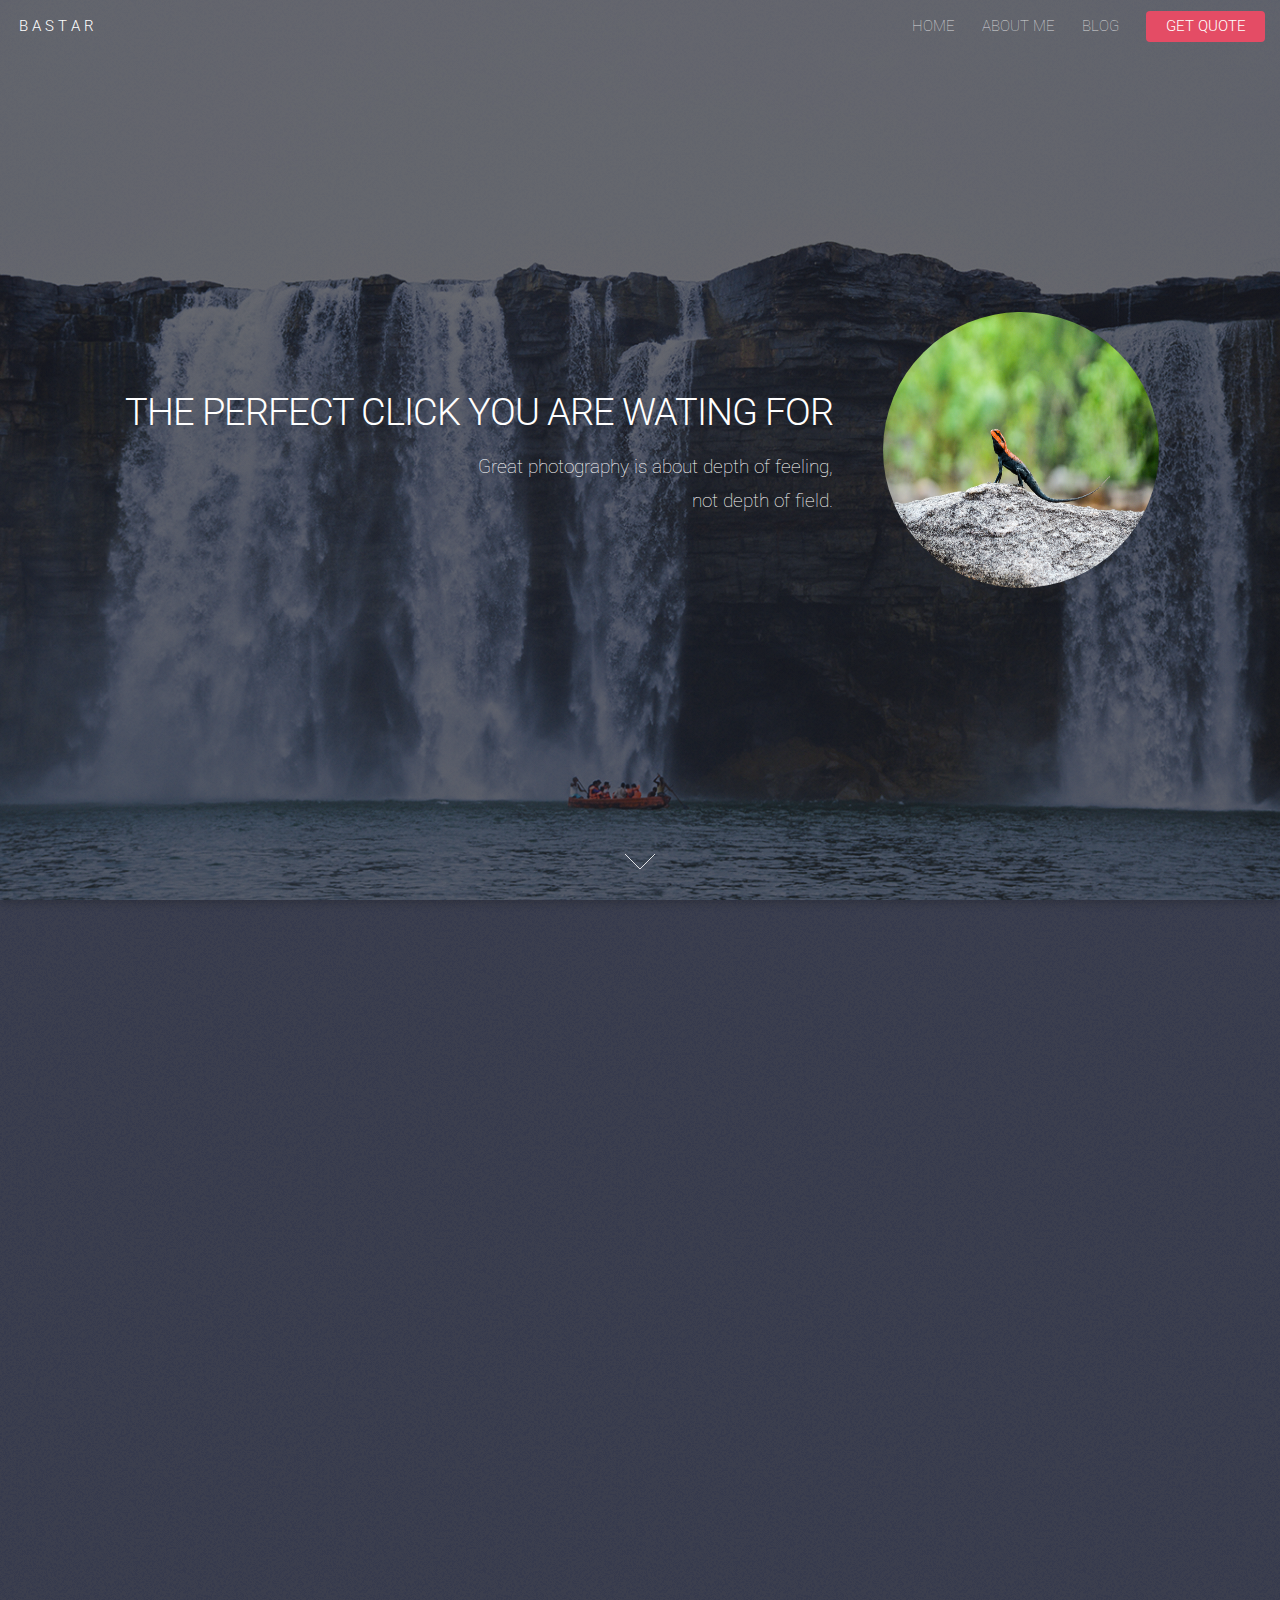
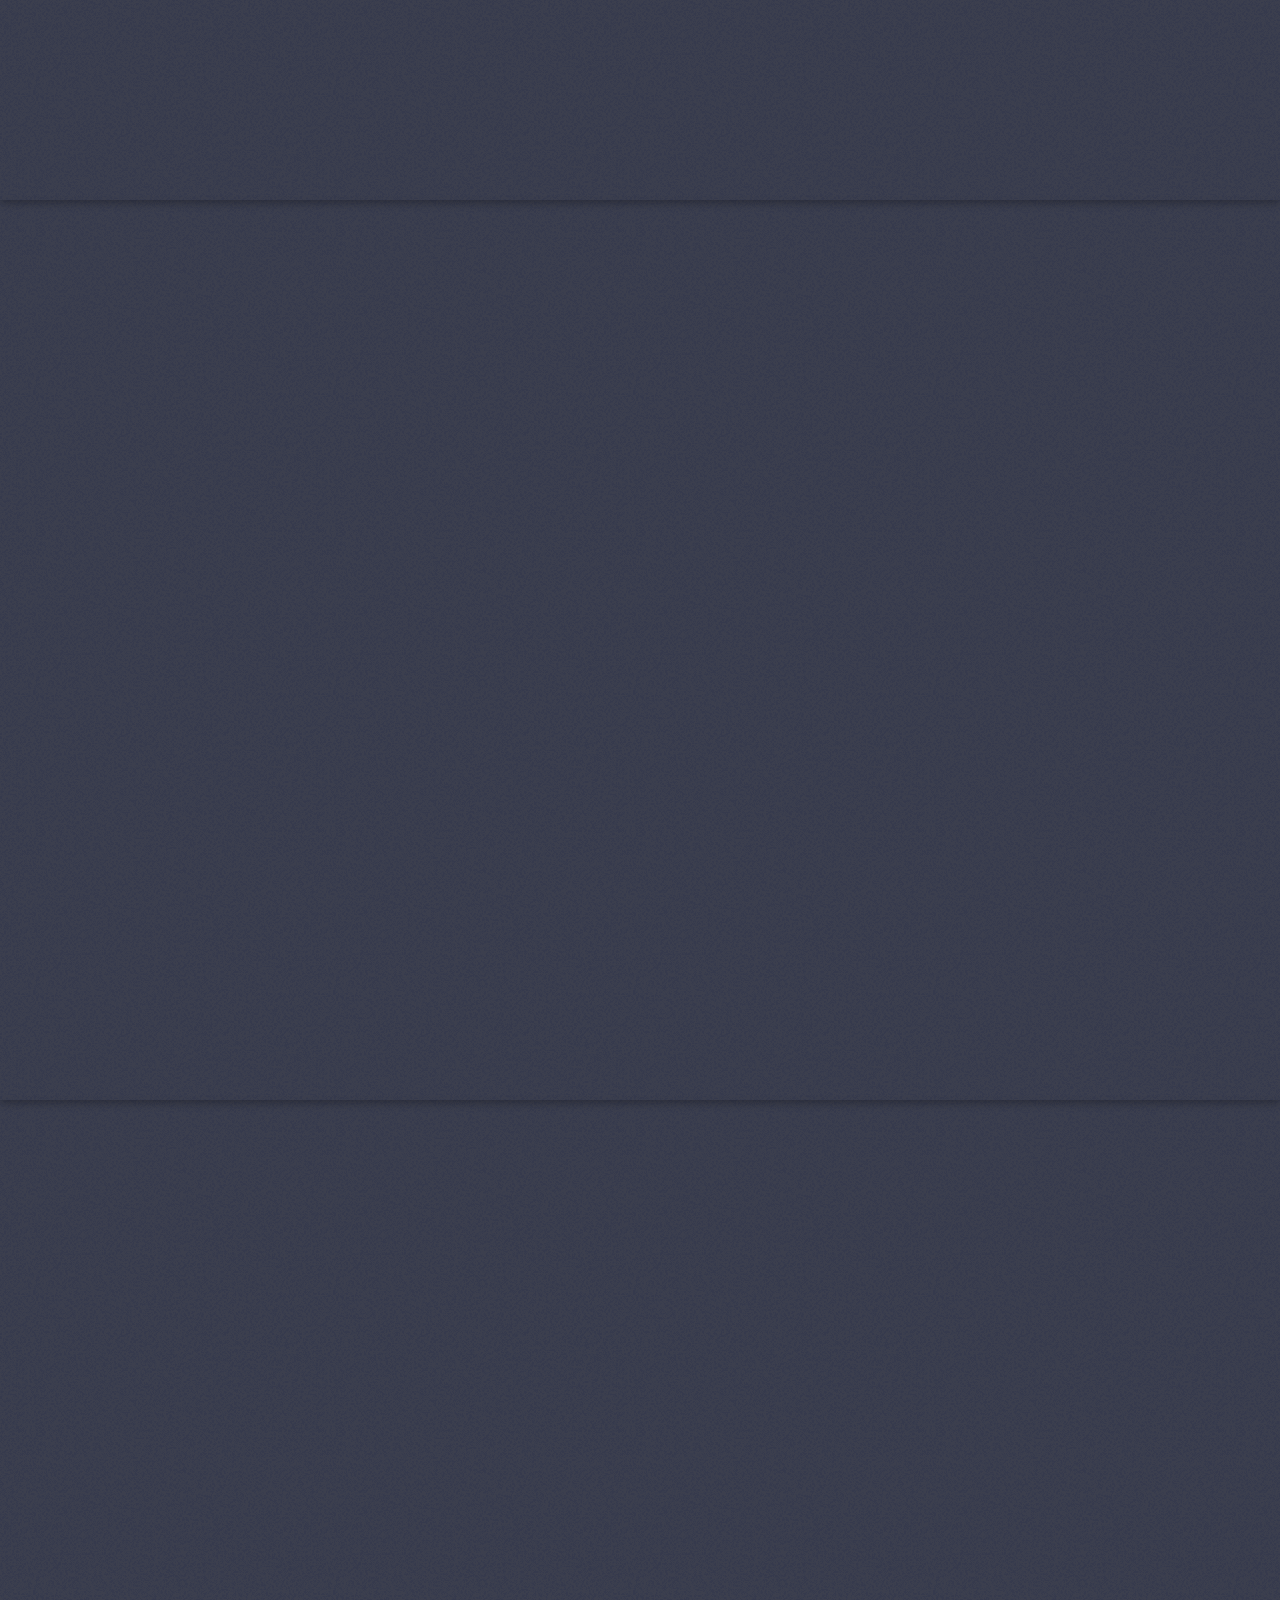
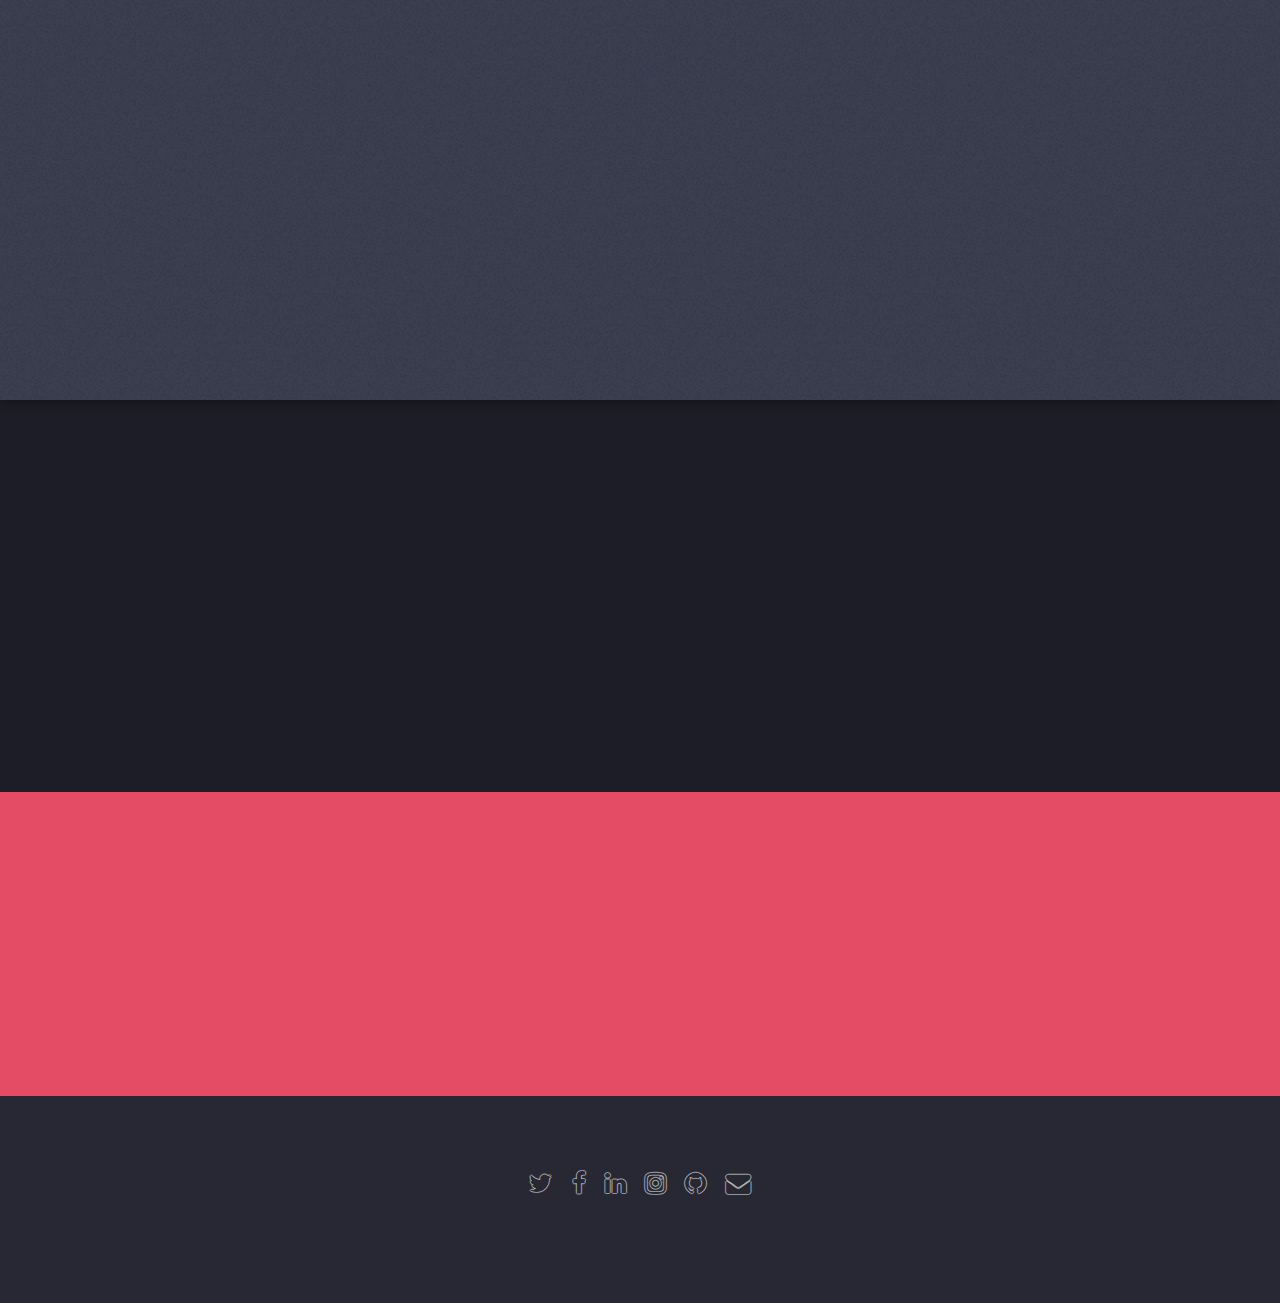
<file: index.html>
<!DOCTYPE HTML>

<html>
	<head>
		<title>B A S T A R</title>
		<meta charset="utf-8" />
		<meta name="viewport" content="width=device-width, initial-scale=1" />
		<link rel="stylesheet" href="assets/css/style.css" />
	</head>
	<body class="landing">
		<div id="page-wrapper">
				<header id="header">
					<h1 id="logo"><a href="index.html">B A S T A R</a></h1>
					<nav id="nav">
						<ul>
							<li><a href="index.html">HOME</a></li>
							<li>
								<a href="aboutme.html">ABOUT ME</a>

							</li>
							<li><a href="blog.html">BLOG</a></li>
							<li><a href="#" class="button special">GET QUOTE</a></li>
						</ul>
					</nav>
				</header>
				<section id="banner">
					<div class="content">
						<header>
							<h2 style="text-transform:uppercase">The perfect click you are wating for</h2>
							<p>Great photography is about depth of feeling,<br />
								not depth of field.</p>
						</header>
						<span ><img class="image" src="images/1.jpg" alt="" /></span>
					</div>
					<a href="#one" class="goto-next scrolly">Next</a>
				</section>
				<section id="one" class="spotlight style1 bottom">
					<span class="image fit main"><img src="images/9.jpg" alt="" /></span>
					<div class="content">
						<div class="container">
							<div class="row">
								<div class="4u 12u$(medium)">
									<header>
										<h2>You don’t take a photograph. You ask quietly to borrow it.</h2>
										<p>Photography is not just a hobby.</p>
									</header>
								</div>
								<div class="4u 12u$(medium)">
									<p>Photography for me is not looking, it’s feeling.
										 If you can’t feel what you’re looking at,
										 If you can’t feel what you’re looking at,
										then you’re never going to get others to feel
										 anything when they look at your pictures.</p>
								</div>
								<div class="4u$ 12u$(medium)">
									<p>Photography for me is not Photography for me is not looking, it’s feeling.
											If you can’t feel what you’re looking at,
											If you can’t feel what you’re looking at,
										   then you’re never going to get others to feel
											anything when they look at your pictures. looking, it’s feeling.
											If you can’t feel what you’re looking at,
											If you can’t feel what you’re looking at,
										   then you’re never going to get others to feel
											anything when they look at your pictures.</p>
								</div>
							</div>
						</div>
					</div>
					<a href="#two" class="goto-next scrolly">Next</a>
				</section>
				<section id="two" class="spotlight style2 right">
					<span class="image fit main"><img src="images/2.jpg" alt="" /></span>
					<div class="content">
						<header>
							<h2>Chitrakut waterfall - Baster</h2>
							<p>Niagra falls of India</p>
						</header>
						<p>To me, photography is an art of observation. It’s about finding something interesting in an ordinary place… I’ve found it has little to do with the things you see and everything to do with the way you see them</p>
						<ul class="actions">
							<li><a href="#" class="button">Learn More</a></li>
						</ul>
					</div>
					<a href="#three" class="goto-next scrolly">Next</a>
				</section>
				<section id="three" class="spotlight style3 left">
					<span class="image fit main bottom"><img src="images/6.jpg" alt="" /></span>
					<div class="content">
						<header>
							<h2>I don’t trust words. I trust pictures.</h2>
							<p>The camera is an instrument that teaches people how to see without a camera.</p>
						</header>
						<p>I love the people I photograph. I mean, they’re my friends. I’ve never met most of them or I don’t know them at all, yet through my images I live with them.I love the people I photograph. I mean, they’re my friends. I’ve never met most of them or I don’t know them at all, yet through my images I live with them.</p>
						<ul class="actions">
							<li><a href="#" class="button">Learn More</a></li>
						</ul>
					</div>
					<a href="#four" class="goto-next scrolly">Next</a>
				</section>
				<section id="four" class="wrapper style1 special fade-up">
					<div class="container">
						<header class="major">
							<h2>Capture Your Moments For Forever</h2>
							<p>We don’t capture images, we capture feelings</p>
						</header>

						<footer class="major">
							<ul class="actions">
								<li><a href="#" class="button">GET A QUOTE</a></li>
							</ul>
						</footer>
					</div>
				</section>
				<section id="five" class="wrapper style2 special fade">
					<div class="container">
						<header>
							<h2>SUBSCRIBE FOR LATEST UPDATES</h2>
							<p>We send weekly or monthly mails about our updates.</p>
						</header>
						<form method="post" action="#" class="container 50%">
							<div class="row uniform 50%">
								<div class="8u 12u$(xsmall)"><input type="email" name="email" id="email" placeholder="Your Email Address" /></div>
								<div class="4u$ 12u$(xsmall)"><input type="submit" value="SUBSCRIBE" class="fit special" /></div>
							</div>
						</form>
					</div>
				</section>
				<footer id="footer">
					<ul class="icons">
						<li><a href="https://twitter.com/ankur_meet" class="icon alt fa-twitter"><span class="label">Twitter</span></a></li>
						<li><a href="https://www.facebook.com/imkillerboy" class="icon alt fa-facebook"><span class="label">Facebook</span></a></li>
						<li><a href="https://www.linkedin.com/in/ankur-ishwar-b77845153/" class="icon alt fa-linkedin"><span class="label">LinkedIn</span></a></li>
						<li><a href="https://www.instagram.com/ankur.ishwar/" class="icon alt fa-instagram"><span class="label">Instagram</span></a></li>
						<li><a href="https://github.com/kill3r14" class="icon alt fa-github"><span class="label">GitHub</span></a></li>
						<li><a href="ankurishwar89@gmail.com" class="icon alt fa-envelope"><span class="label">Email</span></a></li>
					</ul>
				</footer>
		</div>
			<script src="assets/js/jquery.min.js"></script>
			<script src="assets/js/jquery.scrolly.min.js"></script>
			<script src="assets/js/jquery.dropotron.min.js"></script>
			<script src="assets/js/jquery.scrollex.min.js"></script>
			<script src="assets/js/skel.min.js"></script>
			<script src="assets/js/util.js"></script>
			<script src="assets/js/main.js"></script>

	</body>
</html>
</file>
<file: assets/css/style.css>
@import url("font-awesome.min.css");
@import url("https://fonts.googleapis.com/css?family=Roboto:100,300,100italic,300italic");

	html, body, div, span, applet, object, iframe, h1, h2, h3, h4, h5, h6, p, blockquote, pre, a, abbr, acronym, address, big, cite, code, del, dfn, em, img, ins, kbd, q, s, samp, small, strike, strong, sub, sup, tt, var, b, u, i, center, dl, dt, dd, ol, ul, li, fieldset, form, label, legend, table, caption, tbody, tfoot, thead, tr, th, td, article, aside, canvas, details, embed, figure, figcaption, footer, header, hgroup, menu, nav, output, ruby, section, summary, time, mark, audio, video {
		margin: 0;
		padding: 0;
		border: 0;
		font-size: 100%;
		font: inherit;
		vertical-align: baseline;
	}

	article, aside, details, figcaption, figure, footer, header, hgroup, menu, nav, section {
		display: block;
	}

	body {
		line-height: 1;
	}

	ol, ul {
		list-style: none;
	}
	#banner{
		background-image: url("./2.jpg")
	}


	blockquote, q {
		quotes: none;
	}

	blockquote:before, blockquote:after, q:before, q:after {
		content: '';
		content: none;
	}


	table {
		border-collapse: collapse;
		border-spacing: 0;
	}

	body {
		-webkit-text-size-adjust: none;
	}


/* Box Model */

	*, *:before, *:after {
		-moz-box-sizing: border-box;
		-webkit-box-sizing: border-box;
		box-sizing: border-box;
	}

/* Containers */

	.container {
		margin-left: auto;
		margin-right: auto;
	}

	.container.\31 25\25 {
		width: 100%;
		max-width: 87.5em;
		min-width: 70em;
	}

	.container.\37 5\25 {
		width: 52.5em;
	}

	.container.\35 0\25 {
		width: 35em;
	}

	.container.\32 5\25 {
		width: 17.5em;
	}

	.container {
		width: 70em;
	}

	@media screen and (max-width: 1680px) {

		.container.\31 25\25 {
			width: 100%;
			max-width: 87.5em;
			min-width: 70em;
		}

		.container.\37 5\25 {
			width: 52.5em;
		}

		.container.\35 0\25 {
			width: 35em;
		}

		.container.\32 5\25 {
			width: 17.5em;
		}

		.container {
			width: 70em;
		}

	}

	@media screen and (max-width: 1280px) {

		.container.\31 25\25 {
			width: 100%;
			max-width: 112.5%;
			min-width: 90%;
		}

		.container.\37 5\25 {
			width: 67.5%;
		}

		.container.\35 0\25 {
			width: 45%;
		}

		.container.\32 5\25 {
			width: 22.5%;
		}

		.container {
			width: 90%;
		}

	}

	@media screen and (max-width: 980px) {

		.container.\31 25\25 {
			width: 100%;
			max-width: 125%;
			min-width: 100%;
		}

		.container.\37 5\25 {
			width: 75%;
		}

		.container.\35 0\25 {
			width: 50%;
		}

		.container.\32 5\25 {
			width: 25%;
		}

		.container {
			width: 100% !important;
		}

	}

	@media screen and (max-width: 736px) {

		.container.\31 25\25 {
			width: 100%;
			max-width: 125%;
			min-width: 100%;
		}

		.container.\37 5\25 {
			width: 75%;
		}

		.container.\35 0\25 {
			width: 50%;
		}

		.container.\32 5\25 {
			width: 25%;
		}

		.container {
			width: 100% !important;
		}

	}

	@media screen and (max-width: 480px) {

		.container.\31 25\25 {
			width: 100%;
			max-width: 125%;
			min-width: 100%;
		}

		.container.\37 5\25 {
			width: 75%;
		}

		.container.\35 0\25 {
			width: 50%;
		}

		.container.\32 5\25 {
			width: 25%;
		}

		.container {
			width: 100% !important;
		}

	}

/* Grid */

	.row {
		border-bottom: solid 1px transparent;
		-moz-box-sizing: border-box;
		-webkit-box-sizing: border-box;
		box-sizing: border-box;
	}

	.row > * {
		float: left;
		-moz-box-sizing: border-box;
		-webkit-box-sizing: border-box;
		box-sizing: border-box;
	}

	.row:after, .row:before {
		content: '';
		display: block;
		clear: both;
		height: 0;
	}

	.row.uniform > * > :first-child {
		margin-top: 0;
	}

	.row.uniform > * > :last-child {
		margin-bottom: 0;
	}

	.row.\30 \25 > * {
		padding: 0 0 0 0em;
	}

	.row.\30 \25 {
		margin: 0 0 -1px 0em;
	}

	.row.uniform.\30 \25 > * {
		padding: 0em 0 0 0em;
	}

	.row.uniform.\30 \25 {
		margin: 0em 0 -1px 0em;
	}

	.row > * {
		padding: 0 0 0 2.5em;
	}

	.row {
		margin: 0 0 -1px -2.5em;
	}

	.row.uniform > * {
		padding: 2.5em 0 0 2.5em;
	}

	.row.uniform {
		margin: -2.5em 0 -1px -2.5em;
	}

	.row.\32 00\25 > * {
		padding: 0 0 0 5em;
	}

	.row.\32 00\25 {
		margin: 0 0 -1px -5em;
	}

	.row.uniform.\32 00\25 > * {
		padding: 5em 0 0 5em;
	}

	.row.uniform.\32 00\25 {
		margin: -5em 0 -1px -5em;
	}

	.row.\31 50\25 > * {
		padding: 0 0 0 3.75em;
	}

	.row.\31 50\25 {
		margin: 0 0 -1px -3.75em;
	}

	.row.uniform.\31 50\25 > * {
		padding: 3.75em 0 0 3.75em;
	}

	.row.uniform.\31 50\25 {
		margin: -3.75em 0 -1px -3.75em;
	}

	.row.\35 0\25 > * {
		padding: 0 0 0 1.25em;
	}

	.row.\35 0\25 {
		margin: 0 0 -1px -1.25em;
	}

	.row.uniform.\35 0\25 > * {
		padding: 1.25em 0 0 1.25em;
	}

	.row.uniform.\35 0\25 {
		margin: -1.25em 0 -1px -1.25em;
	}

	.row.\32 5\25 > * {
		padding: 0 0 0 0.625em;
	}

	.row.\32 5\25 {
		margin: 0 0 -1px -0.625em;
	}

	.row.uniform.\32 5\25 > * {
		padding: 0.625em 0 0 0.625em;
	}

	.row.uniform.\32 5\25 {
		margin: -0.625em 0 -1px -0.625em;
	}

	.\31 2u, .\31 2u\24 {
		width: 100%;
		clear: none;
		margin-left: 0;
	}

	.\31 1u, .\31 1u\24 {
		width: 91.6666666667%;
		clear: none;
		margin-left: 0;
	}

	.\31 0u, .\31 0u\24 {
		width: 83.3333333333%;
		clear: none;
		margin-left: 0;
	}

	.\39 u, .\39 u\24 {
		width: 75%;
		clear: none;
		margin-left: 0;
	}

	.\38 u, .\38 u\24 {
		width: 66.6666666667%;
		clear: none;
		margin-left: 0;
	}

	.\37 u, .\37 u\24 {
		width: 58.3333333333%;
		clear: none;
		margin-left: 0;
	}

	.\36 u, .\36 u\24 {
		width: 50%;
		clear: none;
		margin-left: 0;
	}

	.\35 u, .\35 u\24 {
		width: 41.6666666667%;
		clear: none;
		margin-left: 0;
	}

	.\34 u, .\34 u\24 {
		width: 33.3333333333%;
		clear: none;
		margin-left: 0;
	}

	.\33 u, .\33 u\24 {
		width: 25%;
		clear: none;
		margin-left: 0;
	}

	.\32 u, .\32 u\24 {
		width: 16.6666666667%;
		clear: none;
		margin-left: 0;
	}

	.\31 u, .\31 u\24 {
		width: 8.3333333333%;
		clear: none;
		margin-left: 0;
	}

	.\31 2u\24 + *,
	.\31 1u\24 + *,
	.\31 0u\24 + *,
	.\39 u\24 + *,
	.\38 u\24 + *,
	.\37 u\24 + *,
	.\36 u\24 + *,
	.\35 u\24 + *,
	.\34 u\24 + *,
	.\33 u\24 + *,
	.\32 u\24 + *,
	.\31 u\24 + * {
		clear: left;
	}

	.\-11u {
		margin-left: 91.66667%;
	}

	.\-10u {
		margin-left: 83.33333%;
	}

	.\-9u {
		margin-left: 75%;
	}

	.\-8u {
		margin-left: 66.66667%;
	}

	.\-7u {
		margin-left: 58.33333%;
	}

	.\-6u {
		margin-left: 50%;
	}

	.\-5u {
		margin-left: 41.66667%;
	}

	.\-4u {
		margin-left: 33.33333%;
	}

	.\-3u {
		margin-left: 25%;
	}

	.\-2u {
		margin-left: 16.66667%;
	}

	.\-1u {
		margin-left: 8.33333%;
	}

	@media screen and (max-width: 1680px) {

		.row > * {
			padding: 0 0 0 2.5em;
		}

		.row {
			margin: 0 0 -1px -2.5em;
		}

		.row.uniform > * {
			padding: 2.5em 0 0 2.5em;
		}

		.row.uniform {
			margin: -2.5em 0 -1px -2.5em;
		}

		.row.\32 00\25 > * {
			padding: 0 0 0 5em;
		}

		.row.\32 00\25 {
			margin: 0 0 -1px -5em;
		}

		.row.uniform.\32 00\25 > * {
			padding: 5em 0 0 5em;
		}

		.row.uniform.\32 00\25 {
			margin: -5em 0 -1px -5em;
		}

		.row.\31 50\25 > * {
			padding: 0 0 0 3.75em;
		}

		.row.\31 50\25 {
			margin: 0 0 -1px -3.75em;
		}

		.row.uniform.\31 50\25 > * {
			padding: 3.75em 0 0 3.75em;
		}

		.row.uniform.\31 50\25 {
			margin: -3.75em 0 -1px -3.75em;
		}

		.row.\35 0\25 > * {
			padding: 0 0 0 1.25em;
		}

		.row.\35 0\25 {
			margin: 0 0 -1px -1.25em;
		}

		.row.uniform.\35 0\25 > * {
			padding: 1.25em 0 0 1.25em;
		}

		.row.uniform.\35 0\25 {
			margin: -1.25em 0 -1px -1.25em;
		}

		.row.\32 5\25 > * {
			padding: 0 0 0 0.625em;
		}

		.row.\32 5\25 {
			margin: 0 0 -1px -0.625em;
		}

		.row.uniform.\32 5\25 > * {
			padding: 0.625em 0 0 0.625em;
		}

		.row.uniform.\32 5\25 {
			margin: -0.625em 0 -1px -0.625em;
		}

		.\31 2u\28xlarge\29, .\31 2u\24\28xlarge\29 {
			width: 100%;
			clear: none;
			margin-left: 0;
		}

		.\31 1u\28xlarge\29, .\31 1u\24\28xlarge\29 {
			width: 91.6666666667%;
			clear: none;
			margin-left: 0;
		}

		.\31 0u\28xlarge\29, .\31 0u\24\28xlarge\29 {
			width: 83.3333333333%;
			clear: none;
			margin-left: 0;
		}

		.\39 u\28xlarge\29, .\39 u\24\28xlarge\29 {
			width: 75%;
			clear: none;
			margin-left: 0;
		}

		.\38 u\28xlarge\29, .\38 u\24\28xlarge\29 {
			width: 66.6666666667%;
			clear: none;
			margin-left: 0;
		}

		.\37 u\28xlarge\29, .\37 u\24\28xlarge\29 {
			width: 58.3333333333%;
			clear: none;
			margin-left: 0;
		}

		.\36 u\28xlarge\29, .\36 u\24\28xlarge\29 {
			width: 50%;
			clear: none;
			margin-left: 0;
		}

		.\35 u\28xlarge\29, .\35 u\24\28xlarge\29 {
			width: 41.6666666667%;
			clear: none;
			margin-left: 0;
		}

		.\34 u\28xlarge\29, .\34 u\24\28xlarge\29 {
			width: 33.3333333333%;
			clear: none;
			margin-left: 0;
		}

		.\33 u\28xlarge\29, .\33 u\24\28xlarge\29 {
			width: 25%;
			clear: none;
			margin-left: 0;
		}

		.\32 u\28xlarge\29, .\32 u\24\28xlarge\29 {
			width: 16.6666666667%;
			clear: none;
			margin-left: 0;
		}

		.\31 u\28xlarge\29, .\31 u\24\28xlarge\29 {
			width: 8.3333333333%;
			clear: none;
			margin-left: 0;
		}

		.\31 2u\24\28xlarge\29 + *,
		.\31 1u\24\28xlarge\29 + *,
		.\31 0u\24\28xlarge\29 + *,
		.\39 u\24\28xlarge\29 + *,
		.\38 u\24\28xlarge\29 + *,
		.\37 u\24\28xlarge\29 + *,
		.\36 u\24\28xlarge\29 + *,
		.\35 u\24\28xlarge\29 + *,
		.\34 u\24\28xlarge\29 + *,
		.\33 u\24\28xlarge\29 + *,
		.\32 u\24\28xlarge\29 + *,
		.\31 u\24\28xlarge\29 + * {
			clear: left;
		}

		.\-11u\28xlarge\29 {
			margin-left: 91.66667%;
		}

		.\-10u\28xlarge\29 {
			margin-left: 83.33333%;
		}

		.\-9u\28xlarge\29 {
			margin-left: 75%;
		}

		.\-8u\28xlarge\29 {
			margin-left: 66.66667%;
		}

		.\-7u\28xlarge\29 {
			margin-left: 58.33333%;
		}

		.\-6u\28xlarge\29 {
			margin-left: 50%;
		}

		.\-5u\28xlarge\29 {
			margin-left: 41.66667%;
		}

		.\-4u\28xlarge\29 {
			margin-left: 33.33333%;
		}

		.\-3u\28xlarge\29 {
			margin-left: 25%;
		}

		.\-2u\28xlarge\29 {
			margin-left: 16.66667%;
		}

		.\-1u\28xlarge\29 {
			margin-left: 8.33333%;
		}

	}

	@media screen and (max-width: 1280px) {

		.row > * {
			padding: 0 0 0 2.5em;
		}

		.row {
			margin: 0 0 -1px -2.5em;
		}

		.row.uniform > * {
			padding: 2.5em 0 0 2.5em;
		}

		.row.uniform {
			margin: -2.5em 0 -1px -2.5em;
		}

		.row.\32 00\25 > * {
			padding: 0 0 0 5em;
		}

		.row.\32 00\25 {
			margin: 0 0 -1px -5em;
		}

		.row.uniform.\32 00\25 > * {
			padding: 5em 0 0 5em;
		}

		.row.uniform.\32 00\25 {
			margin: -5em 0 -1px -5em;
		}

		.row.\31 50\25 > * {
			padding: 0 0 0 3.75em;
		}

		.row.\31 50\25 {
			margin: 0 0 -1px -3.75em;
		}

		.row.uniform.\31 50\25 > * {
			padding: 3.75em 0 0 3.75em;
		}

		.row.uniform.\31 50\25 {
			margin: -3.75em 0 -1px -3.75em;
		}

		.row.\35 0\25 > * {
			padding: 0 0 0 1.25em;
		}

		.row.\35 0\25 {
			margin: 0 0 -1px -1.25em;
		}

		.row.uniform.\35 0\25 > * {
			padding: 1.25em 0 0 1.25em;
		}

		.row.uniform.\35 0\25 {
			margin: -1.25em 0 -1px -1.25em;
		}

		.row.\32 5\25 > * {
			padding: 0 0 0 0.625em;
		}

		.row.\32 5\25 {
			margin: 0 0 -1px -0.625em;
		}

		.row.uniform.\32 5\25 > * {
			padding: 0.625em 0 0 0.625em;
		}

		.row.uniform.\32 5\25 {
			margin: -0.625em 0 -1px -0.625em;
		}

		.\31 2u\28large\29, .\31 2u\24\28large\29 {
			width: 100%;
			clear: none;
			margin-left: 0;
		}

		.\31 1u\28large\29, .\31 1u\24\28large\29 {
			width: 91.6666666667%;
			clear: none;
			margin-left: 0;
		}

		.\31 0u\28large\29, .\31 0u\24\28large\29 {
			width: 83.3333333333%;
			clear: none;
			margin-left: 0;
		}

		.\39 u\28large\29, .\39 u\24\28large\29 {
			width: 75%;
			clear: none;
			margin-left: 0;
		}

		.\38 u\28large\29, .\38 u\24\28large\29 {
			width: 66.6666666667%;
			clear: none;
			margin-left: 0;
		}

		.\37 u\28large\29, .\37 u\24\28large\29 {
			width: 58.3333333333%;
			clear: none;
			margin-left: 0;
		}

		.\36 u\28large\29, .\36 u\24\28large\29 {
			width: 50%;
			clear: none;
			margin-left: 0;
		}

		.\35 u\28large\29, .\35 u\24\28large\29 {
			width: 41.6666666667%;
			clear: none;
			margin-left: 0;
		}

		.\34 u\28large\29, .\34 u\24\28large\29 {
			width: 33.3333333333%;
			clear: none;
			margin-left: 0;
		}

		.\33 u\28large\29, .\33 u\24\28large\29 {
			width: 25%;
			clear: none;
			margin-left: 0;
		}

		.\32 u\28large\29, .\32 u\24\28large\29 {
			width: 16.6666666667%;
			clear: none;
			margin-left: 0;
		}

		.\31 u\28large\29, .\31 u\24\28large\29 {
			width: 8.3333333333%;
			clear: none;
			margin-left: 0;
		}

		.\31 2u\24\28large\29 + *,
		.\31 1u\24\28large\29 + *,
		.\31 0u\24\28large\29 + *,
		.\39 u\24\28large\29 + *,
		.\38 u\24\28large\29 + *,
		.\37 u\24\28large\29 + *,
		.\36 u\24\28large\29 + *,
		.\35 u\24\28large\29 + *,
		.\34 u\24\28large\29 + *,
		.\33 u\24\28large\29 + *,
		.\32 u\24\28large\29 + *,
		.\31 u\24\28large\29 + * {
			clear: left;
		}

		.\-11u\28large\29 {
			margin-left: 91.66667%;
		}

		.\-10u\28large\29 {
			margin-left: 83.33333%;
		}

		.\-9u\28large\29 {
			margin-left: 75%;
		}

		.\-8u\28large\29 {
			margin-left: 66.66667%;
		}

		.\-7u\28large\29 {
			margin-left: 58.33333%;
		}

		.\-6u\28large\29 {
			margin-left: 50%;
		}

		.\-5u\28large\29 {
			margin-left: 41.66667%;
		}

		.\-4u\28large\29 {
			margin-left: 33.33333%;
		}

		.\-3u\28large\29 {
			margin-left: 25%;
		}

		.\-2u\28large\29 {
			margin-left: 16.66667%;
		}

		.\-1u\28large\29 {
			margin-left: 8.33333%;
		}

	}

	@media screen and (max-width: 980px) {

		.row > * {
			padding: 0 0 0 2.5em;
		}

		.row {
			margin: 0 0 -1px -2.5em;
		}

		.row.uniform > * {
			padding: 2.5em 0 0 2.5em;
		}

		.row.uniform {
			margin: -2.5em 0 -1px -2.5em;
		}

		.row.\32 00\25 > * {
			padding: 0 0 0 5em;
		}

		.row.\32 00\25 {
			margin: 0 0 -1px -5em;
		}

		.row.uniform.\32 00\25 > * {
			padding: 5em 0 0 5em;
		}

		.row.uniform.\32 00\25 {
			margin: -5em 0 -1px -5em;
		}

		.row.\31 50\25 > * {
			padding: 0 0 0 3.75em;
		}

		.row.\31 50\25 {
			margin: 0 0 -1px -3.75em;
		}

		.row.uniform.\31 50\25 > * {
			padding: 3.75em 0 0 3.75em;
		}

		.row.uniform.\31 50\25 {
			margin: -3.75em 0 -1px -3.75em;
		}

		.row.\35 0\25 > * {
			padding: 0 0 0 1.25em;
		}

		.row.\35 0\25 {
			margin: 0 0 -1px -1.25em;
		}

		.row.uniform.\35 0\25 > * {
			padding: 1.25em 0 0 1.25em;
		}

		.row.uniform.\35 0\25 {
			margin: -1.25em 0 -1px -1.25em;
		}

		.row.\32 5\25 > * {
			padding: 0 0 0 0.625em;
		}

		.row.\32 5\25 {
			margin: 0 0 -1px -0.625em;
		}

		.row.uniform.\32 5\25 > * {
			padding: 0.625em 0 0 0.625em;
		}

		.row.uniform.\32 5\25 {
			margin: -0.625em 0 -1px -0.625em;
		}

		.\31 2u\28medium\29, .\31 2u\24\28medium\29 {
			width: 100%;
			clear: none;
			margin-left: 0;
		}

		.\31 1u\28medium\29, .\31 1u\24\28medium\29 {
			width: 91.6666666667%;
			clear: none;
			margin-left: 0;
		}

		.\31 0u\28medium\29, .\31 0u\24\28medium\29 {
			width: 83.3333333333%;
			clear: none;
			margin-left: 0;
		}

		.\39 u\28medium\29, .\39 u\24\28medium\29 {
			width: 75%;
			clear: none;
			margin-left: 0;
		}

		.\38 u\28medium\29, .\38 u\24\28medium\29 {
			width: 66.6666666667%;
			clear: none;
			margin-left: 0;
		}

		.\37 u\28medium\29, .\37 u\24\28medium\29 {
			width: 58.3333333333%;
			clear: none;
			margin-left: 0;
		}

		.\36 u\28medium\29, .\36 u\24\28medium\29 {
			width: 50%;
			clear: none;
			margin-left: 0;
		}

		.\35 u\28medium\29, .\35 u\24\28medium\29 {
			width: 41.6666666667%;
			clear: none;
			margin-left: 0;
		}

		.\34 u\28medium\29, .\34 u\24\28medium\29 {
			width: 33.3333333333%;
			clear: none;
			margin-left: 0;
		}

		.\33 u\28medium\29, .\33 u\24\28medium\29 {
			width: 25%;
			clear: none;
			margin-left: 0;
		}

		.\32 u\28medium\29, .\32 u\24\28medium\29 {
			width: 16.6666666667%;
			clear: none;
			margin-left: 0;
		}

		.\31 u\28medium\29, .\31 u\24\28medium\29 {
			width: 8.3333333333%;
			clear: none;
			margin-left: 0;
		}

		.\31 2u\24\28medium\29 + *,
		.\31 1u\24\28medium\29 + *,
		.\31 0u\24\28medium\29 + *,
		.\39 u\24\28medium\29 + *,
		.\38 u\24\28medium\29 + *,
		.\37 u\24\28medium\29 + *,
		.\36 u\24\28medium\29 + *,
		.\35 u\24\28medium\29 + *,
		.\34 u\24\28medium\29 + *,
		.\33 u\24\28medium\29 + *,
		.\32 u\24\28medium\29 + *,
		.\31 u\24\28medium\29 + * {
			clear: left;
		}

		.\-11u\28medium\29 {
			margin-left: 91.66667%;
		}

		.\-10u\28medium\29 {
			margin-left: 83.33333%;
		}

		.\-9u\28medium\29 {
			margin-left: 75%;
		}

		.\-8u\28medium\29 {
			margin-left: 66.66667%;
		}

		.\-7u\28medium\29 {
			margin-left: 58.33333%;
		}

		.\-6u\28medium\29 {
			margin-left: 50%;
		}

		.\-5u\28medium\29 {
			margin-left: 41.66667%;
		}

		.\-4u\28medium\29 {
			margin-left: 33.33333%;
		}

		.\-3u\28medium\29 {
			margin-left: 25%;
		}

		.\-2u\28medium\29 {
			margin-left: 16.66667%;
		}

		.\-1u\28medium\29 {
			margin-left: 8.33333%;
		}

	}

	@media screen and (max-width: 736px) {

		.row > * {
			padding: 0 0 0 2.5em;
		}

		.row {
			margin: 0 0 -1px -2.5em;
		}

		.row.uniform > * {
			padding: 2.5em 0 0 2.5em;
		}

		.row.uniform {
			margin: -2.5em 0 -1px -2.5em;
		}

		.row.\32 00\25 > * {
			padding: 0 0 0 5em;
		}

		.row.\32 00\25 {
			margin: 0 0 -1px -5em;
		}

		.row.uniform.\32 00\25 > * {
			padding: 5em 0 0 5em;
		}

		.row.uniform.\32 00\25 {
			margin: -5em 0 -1px -5em;
		}

		.row.\31 50\25 > * {
			padding: 0 0 0 3.75em;
		}

		.row.\31 50\25 {
			margin: 0 0 -1px -3.75em;
		}

		.row.uniform.\31 50\25 > * {
			padding: 3.75em 0 0 3.75em;
		}

		.row.uniform.\31 50\25 {
			margin: -3.75em 0 -1px -3.75em;
		}

		.row.\35 0\25 > * {
			padding: 0 0 0 1.25em;
		}

		.row.\35 0\25 {
			margin: 0 0 -1px -1.25em;
		}

		.row.uniform.\35 0\25 > * {
			padding: 1.25em 0 0 1.25em;
		}

		.row.uniform.\35 0\25 {
			margin: -1.25em 0 -1px -1.25em;
		}

		.row.\32 5\25 > * {
			padding: 0 0 0 0.625em;
		}

		.row.\32 5\25 {
			margin: 0 0 -1px -0.625em;
		}

		.row.uniform.\32 5\25 > * {
			padding: 0.625em 0 0 0.625em;
		}

		.row.uniform.\32 5\25 {
			margin: -0.625em 0 -1px -0.625em;
		}

		.\31 2u\28small\29, .\31 2u\24\28small\29 {
			width: 100%;
			clear: none;
			margin-left: 0;
		}

		.\31 1u\28small\29, .\31 1u\24\28small\29 {
			width: 91.6666666667%;
			clear: none;
			margin-left: 0;
		}

		.\31 0u\28small\29, .\31 0u\24\28small\29 {
			width: 83.3333333333%;
			clear: none;
			margin-left: 0;
		}

		.\39 u\28small\29, .\39 u\24\28small\29 {
			width: 75%;
			clear: none;
			margin-left: 0;
		}

		.\38 u\28small\29, .\38 u\24\28small\29 {
			width: 66.6666666667%;
			clear: none;
			margin-left: 0;
		}

		.\37 u\28small\29, .\37 u\24\28small\29 {
			width: 58.3333333333%;
			clear: none;
			margin-left: 0;
		}

		.\36 u\28small\29, .\36 u\24\28small\29 {
			width: 50%;
			clear: none;
			margin-left: 0;
		}

		.\35 u\28small\29, .\35 u\24\28small\29 {
			width: 41.6666666667%;
			clear: none;
			margin-left: 0;
		}

		.\34 u\28small\29, .\34 u\24\28small\29 {
			width: 33.3333333333%;
			clear: none;
			margin-left: 0;
		}

		.\33 u\28small\29, .\33 u\24\28small\29 {
			width: 25%;
			clear: none;
			margin-left: 0;
		}

		.\32 u\28small\29, .\32 u\24\28small\29 {
			width: 16.6666666667%;
			clear: none;
			margin-left: 0;
		}

		.\31 u\28small\29, .\31 u\24\28small\29 {
			width: 8.3333333333%;
			clear: none;
			margin-left: 0;
		}

		.\31 2u\24\28small\29 + *,
		.\31 1u\24\28small\29 + *,
		.\31 0u\24\28small\29 + *,
		.\39 u\24\28small\29 + *,
		.\38 u\24\28small\29 + *,
		.\37 u\24\28small\29 + *,
		.\36 u\24\28small\29 + *,
		.\35 u\24\28small\29 + *,
		.\34 u\24\28small\29 + *,
		.\33 u\24\28small\29 + *,
		.\32 u\24\28small\29 + *,
		.\31 u\24\28small\29 + * {
			clear: left;
		}

		.\-11u\28small\29 {
			margin-left: 91.66667%;
		}

		.\-10u\28small\29 {
			margin-left: 83.33333%;
		}

		.\-9u\28small\29 {
			margin-left: 75%;
		}

		.\-8u\28small\29 {
			margin-left: 66.66667%;
		}

		.\-7u\28small\29 {
			margin-left: 58.33333%;
		}

		.\-6u\28small\29 {
			margin-left: 50%;
		}

		.\-5u\28small\29 {
			margin-left: 41.66667%;
		}

		.\-4u\28small\29 {
			margin-left: 33.33333%;
		}

		.\-3u\28small\29 {
			margin-left: 25%;
		}

		.\-2u\28small\29 {
			margin-left: 16.66667%;
		}

		.\-1u\28small\29 {
			margin-left: 8.33333%;
		}

	}

	@media screen and (max-width: 480px) {

		.row > * {
			padding: 0 0 0 2.5em;
		}

		.row {
			margin: 0 0 -1px -2.5em;
		}

		.row.uniform > * {
			padding: 2.5em 0 0 2.5em;
		}

		.row.uniform {
			margin: -2.5em 0 -1px -2.5em;
		}

		.row.\32 00\25 > * {
			padding: 0 0 0 5em;
		}

		.row.\32 00\25 {
			margin: 0 0 -1px -5em;
		}

		.row.uniform.\32 00\25 > * {
			padding: 5em 0 0 5em;
		}

		.row.uniform.\32 00\25 {
			margin: -5em 0 -1px -5em;
		}

		.row.\31 50\25 > * {
			padding: 0 0 0 3.75em;
		}

		.row.\31 50\25 {
			margin: 0 0 -1px -3.75em;
		}

		.row.uniform.\31 50\25 > * {
			padding: 3.75em 0 0 3.75em;
		}

		.row.uniform.\31 50\25 {
			margin: -3.75em 0 -1px -3.75em;
		}

		.row.\35 0\25 > * {
			padding: 0 0 0 1.25em;
		}

		.row.\35 0\25 {
			margin: 0 0 -1px -1.25em;
		}

		.row.uniform.\35 0\25 > * {
			padding: 1.25em 0 0 1.25em;
		}

		.row.uniform.\35 0\25 {
			margin: -1.25em 0 -1px -1.25em;
		}

		.row.\32 5\25 > * {
			padding: 0 0 0 0.625em;
		}

		.row.\32 5\25 {
			margin: 0 0 -1px -0.625em;
		}

		.row.uniform.\32 5\25 > * {
			padding: 0.625em 0 0 0.625em;
		}

		.row.uniform.\32 5\25 {
			margin: -0.625em 0 -1px -0.625em;
		}

		.\31 2u\28xsmall\29, .\31 2u\24\28xsmall\29 {
			width: 100%;
			clear: none;
			margin-left: 0;
		}

		.\31 1u\28xsmall\29, .\31 1u\24\28xsmall\29 {
			width: 91.6666666667%;
			clear: none;
			margin-left: 0;
		}

		.\31 0u\28xsmall\29, .\31 0u\24\28xsmall\29 {
			width: 83.3333333333%;
			clear: none;
			margin-left: 0;
		}

		.\39 u\28xsmall\29, .\39 u\24\28xsmall\29 {
			width: 75%;
			clear: none;
			margin-left: 0;
		}

		.\38 u\28xsmall\29, .\38 u\24\28xsmall\29 {
			width: 66.6666666667%;
			clear: none;
			margin-left: 0;
		}

		.\37 u\28xsmall\29, .\37 u\24\28xsmall\29 {
			width: 58.3333333333%;
			clear: none;
			margin-left: 0;
		}

		.\36 u\28xsmall\29, .\36 u\24\28xsmall\29 {
			width: 50%;
			clear: none;
			margin-left: 0;
		}

		.\35 u\28xsmall\29, .\35 u\24\28xsmall\29 {
			width: 41.6666666667%;
			clear: none;
			margin-left: 0;
		}

		.\34 u\28xsmall\29, .\34 u\24\28xsmall\29 {
			width: 33.3333333333%;
			clear: none;
			margin-left: 0;
		}

		.\33 u\28xsmall\29, .\33 u\24\28xsmall\29 {
			width: 25%;
			clear: none;
			margin-left: 0;
		}

		.\32 u\28xsmall\29, .\32 u\24\28xsmall\29 {
			width: 16.6666666667%;
			clear: none;
			margin-left: 0;
		}

		.\31 u\28xsmall\29, .\31 u\24\28xsmall\29 {
			width: 8.3333333333%;
			clear: none;
			margin-left: 0;
		}

		.\31 2u\24\28xsmall\29 + *,
		.\31 1u\24\28xsmall\29 + *,
		.\31 0u\24\28xsmall\29 + *,
		.\39 u\24\28xsmall\29 + *,
		.\38 u\24\28xsmall\29 + *,
		.\37 u\24\28xsmall\29 + *,
		.\36 u\24\28xsmall\29 + *,
		.\35 u\24\28xsmall\29 + *,
		.\34 u\24\28xsmall\29 + *,
		.\33 u\24\28xsmall\29 + *,
		.\32 u\24\28xsmall\29 + *,
		.\31 u\24\28xsmall\29 + * {
			clear: left;
		}

		.\-11u\28xsmall\29 {
			margin-left: 91.66667%;
		}

		.\-10u\28xsmall\29 {
			margin-left: 83.33333%;
		}

		.\-9u\28xsmall\29 {
			margin-left: 75%;
		}

		.\-8u\28xsmall\29 {
			margin-left: 66.66667%;
		}

		.\-7u\28xsmall\29 {
			margin-left: 58.33333%;
		}

		.\-6u\28xsmall\29 {
			margin-left: 50%;
		}

		.\-5u\28xsmall\29 {
			margin-left: 41.66667%;
		}

		.\-4u\28xsmall\29 {
			margin-left: 33.33333%;
		}

		.\-3u\28xsmall\29 {
			margin-left: 25%;
		}

		.\-2u\28xsmall\29 {
			margin-left: 16.66667%;
		}

		.\-1u\28xsmall\29 {
			margin-left: 8.33333%;
		}

	}

/* Basic */

	html, body {
		background: #1c1d26;
	}

	body.is-loading *, body.is-loading *:before, body.is-loading *:after {
		-moz-animation: none !important;
		-webkit-animation: none !important;
		-ms-animation: none !important;
		animation: none !important;
		-moz-transition: none !important;
		-webkit-transition: none !important;
		-ms-transition: none !important;
		transition: none !important;
	}

	body, input, select, textarea {
		color: rgba(255, 255, 255, 0.75);
		font-family: "Roboto", Helvetica, sans-serif;
		font-size: 15pt;
		font-weight: 100;
		line-height: 1.75em;
	}

	a {
		-moz-transition: border-color 0.2s ease-in-out, color 0.2s ease-in-out;
		-webkit-transition: border-color 0.2s ease-in-out, color 0.2s ease-in-out;
		-ms-transition: border-color 0.2s ease-in-out, color 0.2s ease-in-out;
		transition: border-color 0.2s ease-in-out, color 0.2s ease-in-out;
		border-bottom: dotted 1px;
		color: #e44c65;
		text-decoration: none;
	}

		a:hover {
			color: #e44c65 !important;
			border-bottom-color: transparent;
		}

	strong, b {
		color: #ffffff;
		font-weight: 300;
	}

	em, i {
		font-style: italic;
	}

	p {
		margin: 0 0 2em 0;
	}

	h1, h2, h3, h4, h5, h6 {
		color: #ffffff;
		font-weight: 300;
		line-height: 1em;
		margin: 0 0 1em 0;
	}

		h1 a, h2 a, h3 a, h4 a, h5 a, h6 a {
			color: inherit;
			border: 0;
		}

	h2 {
		font-size: 2em;
		line-height: 1.5em;
		letter-spacing: -0.025em;
	}

	h3 {
		font-size: 1.35em;
		line-height: 1.5em;
	}

	h4 {
		font-size: 1.1em;
		line-height: 1.5em;
	}

	h5 {
		font-size: 0.9em;
		line-height: 1.5em;
	}

	h6 {
		font-size: 0.7em;
		line-height: 1.5em;
	}

	sub {
		font-size: 0.8em;
		position: relative;
		top: 0.5em;
	}

	sup {
		font-size: 0.8em;
		position: relative;
		top: -0.5em;
	}

	hr {
		border: 0;
		border-bottom: solid 1px rgba(255, 255, 255, 0.3);
		margin: 3em 0;
	}

		hr.major {
			margin: 4em 0;
		}

	blockquote {
		border-left: solid 4px rgba(255, 255, 255, 0.3);
		font-style: italic;
		margin: 0 0 2em 0;
		padding: 0.5em 0 0.5em 2em;
	}

	code {
		background: rgba(255, 255, 255, 0.075);
		border-radius: 4px;
		font-family: "Courier New", monospace;
		font-size: 0.9em;
		margin: 0 0.25em;
		padding: 0.25em 0.65em;
	}

	pre {
		-webkit-overflow-scrolling: touch;
		font-family: "Courier New", monospace;
		font-size: 0.9em;
		margin: 0 0 2em 0;
	}

		pre code {
			display: block;
			line-height: 1.75em;
			padding: 1em 1.5em;
			overflow-x: auto;
		}

	.align-left {
		text-align: left;
	}

	.align-center {
		text-align: center;
	}

	.align-right {
		text-align: right;
	}

/* Loader */

	@-moz-keyframes spinner-show {
		0% {
			opacity: 0;
		}

		100% {
			opacity: 1;
		}
	}

	@-webkit-keyframes spinner-show {
		0% {
			opacity: 0;
		}

		100% {
			opacity: 1;
		}
	}

	@-ms-keyframes spinner-show {
		0% {
			opacity: 0;
		}

		100% {
			opacity: 1;
		}
	}

	@keyframes spinner-show {
		0% {
			opacity: 0;
		}

		100% {
			opacity: 1;
		}
	}

	@-moz-keyframes spinner-hide {
		0% {
			color: rgba(255, 255, 255, 0.15);
			z-index: 100001;
			-moz-transform: scale(1) rotate(0deg);
			-webkit-transform: scale(1) rotate(0deg);
			-ms-transform: scale(1) rotate(0deg);
			transform: scale(1) rotate(0deg);
		}

		99% {
			color: #1c1d26;
			z-index: 100001;
			-moz-transform: scale(0.5) rotate(360deg);
			-webkit-transform: scale(0.5) rotate(360deg);
			-ms-transform: scale(0.5) rotate(360deg);
			transform: scale(0.5) rotate(360deg);
		}

		100% {
			color: #1c1d26;
			z-index: -1;
			-moz-transform: scale(0.5) rotate(360deg);
			-webkit-transform: scale(0.5) rotate(360deg);
			-ms-transform: scale(0.5) rotate(360deg);
			transform: scale(0.5) rotate(360deg);
		}
	}

	@-webkit-keyframes spinner-hide {
		0% {
			color: rgba(255, 255, 255, 0.15);
			z-index: 100001;
			-moz-transform: scale(1) rotate(0deg);
			-webkit-transform: scale(1) rotate(0deg);
			-ms-transform: scale(1) rotate(0deg);
			transform: scale(1) rotate(0deg);
		}

		99% {
			color: #1c1d26;
			z-index: 100001;
			-moz-transform: scale(0.5) rotate(360deg);
			-webkit-transform: scale(0.5) rotate(360deg);
			-ms-transform: scale(0.5) rotate(360deg);
			transform: scale(0.5) rotate(360deg);
		}

		100% {
			color: #1c1d26;
			z-index: -1;
			-moz-transform: scale(0.5) rotate(360deg);
			-webkit-transform: scale(0.5) rotate(360deg);
			-ms-transform: scale(0.5) rotate(360deg);
			transform: scale(0.5) rotate(360deg);
		}
	}

	@-ms-keyframes spinner-hide {
		0% {
			color: rgba(255, 255, 255, 0.15);
			z-index: 100001;
			-moz-transform: scale(1) rotate(0deg);
			-webkit-transform: scale(1) rotate(0deg);
			-ms-transform: scale(1) rotate(0deg);
			transform: scale(1) rotate(0deg);
		}

		99% {
			color: #1c1d26;
			z-index: 100001;
			-moz-transform: scale(0.5) rotate(360deg);
			-webkit-transform: scale(0.5) rotate(360deg);
			-ms-transform: scale(0.5) rotate(360deg);
			transform: scale(0.5) rotate(360deg);
		}

		100% {
			color: #1c1d26;
			z-index: -1;
			-moz-transform: scale(0.5) rotate(360deg);
			-webkit-transform: scale(0.5) rotate(360deg);
			-ms-transform: scale(0.5) rotate(360deg);
			transform: scale(0.5) rotate(360deg);
		}
	}

	@keyframes spinner-hide {
		0% {
			color: rgba(255, 255, 255, 0.15);
			z-index: 100001;
			-moz-transform: scale(1) rotate(0deg);
			-webkit-transform: scale(1) rotate(0deg);
			-ms-transform: scale(1) rotate(0deg);
			transform: scale(1) rotate(0deg);
		}

		99% {
			color: #1c1d26;
			z-index: 100001;
			-moz-transform: scale(0.5) rotate(360deg);
			-webkit-transform: scale(0.5) rotate(360deg);
			-ms-transform: scale(0.5) rotate(360deg);
			transform: scale(0.5) rotate(360deg);
		}

		100% {
			color: #1c1d26;
			z-index: -1;
			-moz-transform: scale(0.5) rotate(360deg);
			-webkit-transform: scale(0.5) rotate(360deg);
			-ms-transform: scale(0.5) rotate(360deg);
			transform: scale(0.5) rotate(360deg);
		}
	}

	@-moz-keyframes spinner-rotate {
		0% {
			-moz-transform: scale(1) rotate(0deg);
			-webkit-transform: scale(1) rotate(0deg);
			-ms-transform: scale(1) rotate(0deg);
			transform: scale(1) rotate(0deg);
		}

		100% {
			-moz-transform: scale(1) rotate(360deg);
			-webkit-transform: scale(1) rotate(360deg);
			-ms-transform: scale(1) rotate(360deg);
			transform: scale(1) rotate(360deg);
		}
	}

	@-webkit-keyframes spinner-rotate {
		0% {
			-moz-transform: scale(1) rotate(0deg);
			-webkit-transform: scale(1) rotate(0deg);
			-ms-transform: scale(1) rotate(0deg);
			transform: scale(1) rotate(0deg);
		}

		100% {
			-moz-transform: scale(1) rotate(360deg);
			-webkit-transform: scale(1) rotate(360deg);
			-ms-transform: scale(1) rotate(360deg);
			transform: scale(1) rotate(360deg);
		}
	}

	@-ms-keyframes spinner-rotate {
		0% {
			-moz-transform: scale(1) rotate(0deg);
			-webkit-transform: scale(1) rotate(0deg);
			-ms-transform: scale(1) rotate(0deg);
			transform: scale(1) rotate(0deg);
		}

		100% {
			-moz-transform: scale(1) rotate(360deg);
			-webkit-transform: scale(1) rotate(360deg);
			-ms-transform: scale(1) rotate(360deg);
			transform: scale(1) rotate(360deg);
		}
	}

	@keyframes spinner-rotate {
		0% {
			-moz-transform: scale(1) rotate(0deg);
			-webkit-transform: scale(1) rotate(0deg);
			-ms-transform: scale(1) rotate(0deg);
			transform: scale(1) rotate(0deg);
		}

		100% {
			-moz-transform: scale(1) rotate(360deg);
			-webkit-transform: scale(1) rotate(360deg);
			-ms-transform: scale(1) rotate(360deg);
			transform: scale(1) rotate(360deg);
		}
	}

	@-moz-keyframes overlay-hide {
		0% {
			opacity: 1;
			z-index: 100000;
		}

		15% {
			opacity: 1;
			z-index: 100000;
		}

		99% {
			opacity: 0;
			z-index: 100000;
		}

		100% {
			opacity: 0;
			z-index: -1;
		}
	}

	@-webkit-keyframes overlay-hide {
		0% {
			opacity: 1;
			z-index: 100000;
		}

		15% {
			opacity: 1;
			z-index: 100000;
		}

		99% {
			opacity: 0;
			z-index: 100000;
		}

		100% {
			opacity: 0;
			z-index: -1;
		}
	}

	@-ms-keyframes overlay-hide {
		0% {
			opacity: 1;
			z-index: 100000;
		}

		15% {
			opacity: 1;
			z-index: 100000;
		}

		99% {
			opacity: 0;
			z-index: 100000;
		}

		100% {
			opacity: 0;
			z-index: -1;
		}
	}

	@keyframes overlay-hide {
		0% {
			opacity: 1;
			z-index: 100000;
		}

		15% {
			opacity: 1;
			z-index: 100000;
		}

		99% {
			opacity: 0;
			z-index: 100000;
		}

		100% {
			opacity: 0;
			z-index: -1;
		}
	}

	body.landing {
		text-decoration: none;
	}

		body.landing:before {
			-moz-osx-font-smoothing: grayscale;
			-webkit-font-smoothing: antialiased;
			font-family: FontAwesome;
			font-style: normal;
			font-weight: normal;
			text-transform: none !important;
		}

		body.landing:before {
			-moz-animation: spinner-show 1.5s 1 0.25s ease forwards, spinner-hide 0.25s ease-in-out forwards !important;
			-webkit-animation: spinner-show 1.5s 1 0.25s ease forwards, spinner-hide 0.25s ease-in-out forwards !important;
			-ms-animation: spinner-show 1.5s 1 0.25s ease forwards, spinner-hide 0.25s ease-in-out forwards !important;
			animation: spinner-show 1.5s 1 0.25s ease forwards, spinner-hide 0.25s ease-in-out forwards !important;
			-moz-transform-origin: 50% 50%;
			-webkit-transform-origin: 50% 50%;
			-ms-transform-origin: 50% 50%;
			transform-origin: 50% 50%;
			color: rgba(255, 255, 255, 0.15);
			content: '\f1ce';
			cursor: default;
			display: block;
			font-size: 2em;
			height: 2em;
			left: 50%;
			line-height: 2em;
			margin: -1em 0 0 -1em;
			opacity: 0;
			position: fixed;
			text-align: center;
			top: 50%;
			width: 2em;
			z-index: -1;
		}

		body.landing:after {
			-moz-animation: overlay-hide 1.5s ease-in forwards !important;
			-webkit-animation: overlay-hide 1.5s ease-in forwards !important;
			-ms-animation: overlay-hide 1.5s ease-in forwards !important;
			animation: overlay-hide 1.5s ease-in forwards !important;
			background: #1c1d26;
			content: '';
			display: block;
			height: 100%;
			left: 0;
			opacity: 0;
			position: fixed;
			top: 0;
			width: 100%;
			z-index: -1;
		}

		body.landing.is-loading:before {
			-moz-animation: spinner-show 1.5s 1 0.25s ease forwards, spinner-rotate 0.75s infinite linear !important;
			-webkit-animation: spinner-show 1.5s 1 0.25s ease forwards, spinner-rotate 0.75s infinite linear !important;
			-ms-animation: spinner-show 1.5s 1 0.25s ease forwards, spinner-rotate 0.75s infinite linear !important;
			animation: spinner-show 1.5s 1 0.25s ease forwards, spinner-rotate 0.75s infinite linear !important;
			z-index: 100001;
		}

		body.landing.is-loading:after {
			-moz-animation: none !important;
			-webkit-animation: none !important;
			-ms-animation: none !important;
			animation: none !important;
			opacity: 1;
			z-index: 100000;
		}

	@media (-webkit-min-device-pixel-ratio: 2) {

		body.landing:before {
			line-height: 2.025em;
		}

	}

/* Section/Article */

	section.special, article.special {
		text-align: center;
	}

	header p {
		color: #ffffff;
		position: relative;
		margin: 0 0 1.5em 0;
	}

	header h2 + p {
		font-size: 1.25em;
		margin-top: -1em;
		line-height: 1.75em;
	}

	header h3 + p {
		font-size: 1.1em;
		margin-top: -0.8em;
		line-height: 1.75em;
	}

	header h4 + p,
	header h5 + p,
	header h6 + p {
		font-size: 0.9em;
		margin-top: -0.6em;
		line-height: 1.5em;
	}

	header.major {
		margin: 0 0 4em 0;
		position: relative;
		text-align: center;
	}

		header.major:after {
			background: #e44c65;
			content: '';
			display: inline-block;
			height: 0.2em;
			max-width: 20em;
			width: 75%;
		}

	footer.major {
		margin: 4em 0 0 0;
	}

/* Form */

	form {
		margin: 0 0 2em 0;
	}

	label {
		color: #ffffff;
		display: block;
		font-size: 0.9em;
		font-weight: 300;
		margin: 0 0 1em 0;
	}

	input[type="text"],
	input[type="password"],
	input[type="email"],
	select,
	textarea {
		-moz-appearance: none;
		-webkit-appearance: none;
		-ms-appearance: none;
		appearance: none;
		-moz-transition: border-color 0.2s ease-in-out;
		-webkit-transition: border-color 0.2s ease-in-out;
		-ms-transition: border-color 0.2s ease-in-out;
		transition: border-color 0.2s ease-in-out;
		background: transparent;
		border-radius: 4px;
		border: solid 1px rgba(255, 255, 255, 0.3);
		color: inherit;
		display: block;
		outline: 0;
		padding: 0 1em;
		text-decoration: none;
		width: 100%;
	}

		input[type="text"]:invalid,
		input[type="password"]:invalid,
		input[type="email"]:invalid,
		select:invalid,
		textarea:invalid {
			box-shadow: none;
		}

		input[type="text"]:focus,
		input[type="password"]:focus,
		input[type="email"]:focus,
		select:focus,
		textarea:focus {
			border-color: #e44c65;
		}

	.select-wrapper {
		text-decoration: none;
		display: block;
		position: relative;
	}

		.select-wrapper:before {
			-moz-osx-font-smoothing: grayscale;
			-webkit-font-smoothing: antialiased;
			font-family: FontAwesome;
			font-style: normal;
			font-weight: normal;
			text-transform: none !important;
		}

		.select-wrapper:before {
			color: rgba(255, 255, 255, 0.3);
			content: '\f078';
			display: block;
			height: 3em;
			line-height: 3em;
			pointer-events: none;
			position: absolute;
			right: 0;
			text-align: center;
			top: 0;
			width: 3em;
		}

		.select-wrapper select::-ms-expand {
			display: none;
		}

	input[type="text"],
	input[type="password"],
	input[type="email"],
	select {
		height: 3em;
	}

	textarea {
		padding: 0.75em 1em;
	}

	select option {
		background-color: #1c1d26;
		color: #ffffff;
	}

	select:focus::-ms-value {
		background: transparent;
	}

	input[type="checkbox"],
	input[type="radio"] {
		-moz-appearance: none;
		-webkit-appearance: none;
		-ms-appearance: none;
		appearance: none;
		display: block;
		float: left;
		margin-right: -2em;
		opacity: 0;
		width: 1em;
		z-index: -1;
	}

		input[type="checkbox"] + label,
		input[type="radio"] + label {
			text-decoration: none;
			color: rgba(255, 255, 255, 0.75);
			cursor: pointer;
			display: inline-block;
			font-size: 1em;
			font-weight: 100;
			padding-left: 2.55em;
			padding-right: 0.75em;
			position: relative;
		}

			input[type="checkbox"] + label:before,
			input[type="radio"] + label:before {
				-moz-osx-font-smoothing: grayscale;
				-webkit-font-smoothing: antialiased;
				font-family: FontAwesome;
				font-style: normal;
				font-weight: normal;
				text-transform: none !important;
			}

			input[type="checkbox"] + label:before,
			input[type="radio"] + label:before {
				border-radius: 4px;
				border: solid 1px rgba(255, 255, 255, 0.3);
				content: '';
				display: inline-block;
				height: 1.8em;
				left: 0;
				line-height: 1.725em;
				position: absolute;
				text-align: center;
				top: 0;
				width: 1.8em;
			}

		input[type="checkbox"]:checked + label:before,
		input[type="radio"]:checked + label:before {
			background: rgba(255, 255, 255, 0.25);
			color: #ffffff;
			content: '\f00c';
		}

		input[type="checkbox"]:focus + label:before,
		input[type="radio"]:focus + label:before {
			border-color: #e44c65;
		}

	input[type="checkbox"] + label:before {
		border-radius: 4px;
	}

	input[type="radio"] + label:before {
		border-radius: 100%;
	}

	::-webkit-input-placeholder {
		color: rgba(255, 255, 255, 0.5) !important;
		opacity: 1.0;
	}

	:-moz-placeholder {
		color: rgba(255, 255, 255, 0.5) !important;
		opacity: 1.0;
	}

	::-moz-placeholder {
		color: rgba(255, 255, 255, 0.5) !important;
		opacity: 1.0;
	}

	:-ms-input-placeholder {
		color: rgba(255, 255, 255, 0.5) !important;
		opacity: 1.0;
	}

	.formerize-placeholder {
		color: rgba(255, 255, 255, 0.5) !important;
		opacity: 1.0;
	}

/* Box */

	.box {
		border-radius: 4px;
		border: solid 1px rgba(255, 255, 255, 0.3);
		margin-bottom: 2em;
		padding: 1.5em;
	}

		.box > :last-child,
		.box > :last-child > :last-child,
		.box > :last-child > :last-child > :last-child {
			margin-bottom: 0;
		}

		.box.alt {
			border: 0;
			border-radius: 0;
			padding: 0;
		}

/* Icon */

	.icon {
		text-decoration: none;
		border-bottom: none;
		position: relative;
	}

		.icon:before {
			-moz-osx-font-smoothing: grayscale;
			-webkit-font-smoothing: antialiased;
			font-family: FontAwesome;
			font-style: normal;
			font-weight: normal;
			text-transform: none !important;
		}

		.icon > .label {
			display: none;
		}

		.icon.alt {
			text-decoration: none;
		}

			.icon.alt:before {
				-moz-osx-font-smoothing: grayscale;
				-webkit-font-smoothing: antialiased;
				font-family: FontAwesome;
				font-style: normal;
				font-weight: normal;
				text-transform: none !important;
			}

			.icon.alt:before {
				color: #1c1d26 !important;
				text-shadow: 1px 0 0 #ffffff, -1px 0 0 #ffffff, 0 1px 0 #ffffff, 0 -1px 0 #ffffff;
			}

		.icon.major {
			background: #272833;
			border-radius: 100%;
			cursor: default;
			display: inline-block;
			height: 6em;
			line-height: 6em;
			margin: 0 0 2em 0;
			text-align: center;
			width: 6em;
		}

			.icon.major:before {
				font-size: 2.25em;
			}

			.icon.major.alt {
				text-decoration: none;
			}

				.icon.major.alt:before {
					-moz-osx-font-smoothing: grayscale;
					-webkit-font-smoothing: antialiased;
					font-family: FontAwesome;
					font-style: normal;
					font-weight: normal;
					text-transform: none !important;
				}

				.icon.major.alt:before {
					color: #272833 !important;
					text-shadow: 1px 0 0 #ffffff, -1px 0 0 #ffffff, 0 1px 0 #ffffff, 0 -1px 0 #ffffff;
				}

/* Image */

	.image {
		border-radius: 4px;
		border: 0;
		display: inline-block;
		position: relative;
		overflow: hidden;
	}

		.image:before {
			content: '';
			display: block;
			position: absolute;
			left: 0;
			top: 0;
			background-image: url("images/overlay.png");
			width: 100%;
			height: 100%;
			z-index: 1;
		}

		.image img {
			border-radius: 4px;
			display: block;
		}

		.image.left {
			float: left;
			margin: 0 1.5em 1em 0;
			top: 0.25em;
		}

		.image.right {
			float: right;
			margin: 0 0 1em 1.5em;
			top: 0.25em;
		}

		.image.left, .image.right {
			max-width: 40%;
		}

			.image.left img, .image.right img {
				width: 100%;
			}

		.image.fit {
			display: block;
			margin: 0 0 2em 0;
			width: 100%;
		}

			.image.fit img {
				width: 100%;
			}

/* List */

	ol {
		list-style: decimal;
		margin: 0 0 2em 0;
		padding-left: 1.25em;
	}

		ol li {
			padding-left: 0.25em;
		}

	ul {
		list-style: disc;
		margin: 0 0 2em 0;
		padding-left: 1em;
	}

		ul li {
			padding-left: 0.5em;
		}

		ul.alt {
			list-style: none;
			padding-left: 0;
		}

			ul.alt li {
				border-top: solid 1px rgba(255, 255, 255, 0.3);
				padding: 0.5em 0;
			}

				ul.alt li:first-child {
					border-top: 0;
					padding-top: 0;
				}

		ul.icons {
			cursor: default;
			list-style: none;
			padding-left: 0;
		}

			ul.icons li {
				display: inline-block;
				height: 2.5em;
				line-height: 2.5em;
				padding: 0 0.5em;
			}

				ul.icons li .icon {
					font-size: 0.8em;
				}

					ul.icons li .icon:before {
						font-size: 2em;
					}

		ul.actions {
			cursor: default;
			list-style: none;
			padding-left: 0;
		}

			ul.actions li {
				display: inline-block;
				padding: 0 1em 0 0;
				vertical-align: middle;
			}

				ul.actions li:last-child {
					padding-right: 0;
				}

			ul.actions.small li {
				padding: 0 0.5em 0 0;
			}

			ul.actions.vertical li {
				display: block;
				padding: 1em 0 0 0;
			}

				ul.actions.vertical li:first-child {
					padding-top: 0;
				}

				ul.actions.vertical li > * {
					margin-bottom: 0;
				}

			ul.actions.vertical.small li {
				padding: 0.5em 0 0 0;
			}

				ul.actions.vertical.small li:first-child {
					padding-top: 0;
				}

			ul.actions.fit {
				display: table;
				margin-left: -1em;
				padding: 0;
				table-layout: fixed;
				width: calc(100% + 1em);
			}

				ul.actions.fit li {
					display: table-cell;
					padding: 0 0 0 1em;
				}

					ul.actions.fit li > * {
						margin-bottom: 0;
					}

				ul.actions.fit.small {
					margin-left: -0.5em;
					width: calc(100% + 0.5em);
				}

					ul.actions.fit.small li {
						padding: 0 0 0 0.5em;
					}

	dl {
		margin: 0 0 2em 0;
	}

/* Table */

	.table-wrapper {
		-webkit-overflow-scrolling: touch;
		overflow-x: auto;
	}

	table {
		margin: 0 0 2em 0;
		width: 100%;
	}

		table tbody tr {
			border: solid 1px rgba(255, 255, 255, 0.3);
			border-left: 0;
			border-right: 0;
		}

			table tbody tr:nth-child(2n + 1) {
				background-color: rgba(255, 255, 255, 0.075);
			}

		table td {
			padding: 0.75em 0.75em;
		}

		table th {
			color: #ffffff;
			font-size: 0.9em;
			font-weight: 300;
			padding: 0 0.75em 0.75em 0.75em;
			text-align: left;
		}

		table thead {
			border-bottom: solid 1px rgba(255, 255, 255, 0.3);
		}

		table tfoot {
			border-top: solid 1px rgba(255, 255, 255, 0.3);
		}

		table.alt {
			border-collapse: separate;
		}

			table.alt tbody tr td {
				border: solid 1px rgba(255, 255, 255, 0.3);
				border-left-width: 0;
				border-top-width: 0;
			}

				table.alt tbody tr td:first-child {
					border-left-width: 1px;
				}

			table.alt tbody tr:first-child td {
				border-top-width: 1px;
			}

			table.alt thead {
				border-bottom: 0;
			}

			table.alt tfoot {
				border-top: 0;
			}

/* Button */

	input[type="submit"],
	input[type="reset"],
	input[type="button"],
	.button {
		-moz-appearance: none;
		-webkit-appearance: none;
		-ms-appearance: none;
		appearance: none;
		-moz-transition: background-color 0.2s ease-in-out, color 0.2s ease-in-out, box-shadow 0.2s ease-in-out;
		-webkit-transition: background-color 0.2s ease-in-out, color 0.2s ease-in-out, box-shadow 0.2s ease-in-out;
		-ms-transition: background-color 0.2s ease-in-out, color 0.2s ease-in-out, box-shadow 0.2s ease-in-out;
		transition: background-color 0.2s ease-in-out, color 0.2s ease-in-out, box-shadow 0.2s ease-in-out;
		background-color: transparent;
		border-radius: 4px;
		border: 0;
		box-shadow: inset 0 0 0 1px rgba(255, 255, 255, 0.3);
		color: #ffffff !important;
		cursor: pointer;
		display: inline-block;
		font-weight: 300;
		height: 3em;
		line-height: 3em;
		padding: 0 2.25em;
		text-align: center;
		text-decoration: none;
		white-space: nowrap;
	}

		input[type="submit"]:hover, input[type="submit"]:active,
		input[type="reset"]:hover,
		input[type="reset"]:active,
		input[type="button"]:hover,
		input[type="button"]:active,
		.button:hover,
		.button:active {
			box-shadow: inset 0 0 0 1px #e44c65;
			color: #e44c65 !important;
		}

		input[type="submit"]:active,
		input[type="reset"]:active,
		input[type="button"]:active,
		.button:active {
			background-color: rgba(228, 76, 101, 0.15);
		}

		input[type="submit"].icon:before,
		input[type="reset"].icon:before,
		input[type="button"].icon:before,
		.button.icon:before {
			margin-right: 0.5em;
		}

		input[type="submit"].fit,
		input[type="reset"].fit,
		input[type="button"].fit,
		.button.fit {
			display: block;
			margin: 0 0 1em 0;
			width: 100%;
		}

		input[type="submit"].small,
		input[type="reset"].small,
		input[type="button"].small,
		.button.small {
			font-size: 0.8em;
		}

		input[type="submit"].big,
		input[type="reset"].big,
		input[type="button"].big,
		.button.big {
			font-size: 1.35em;
		}

		input[type="submit"].special,
		input[type="reset"].special,
		input[type="button"].special,
		.button.special {
			background-color: #e44c65;
			box-shadow: none;
			color: #ffffff !important;
		}

			input[type="submit"].special:hover,
			input[type="reset"].special:hover,
			input[type="button"].special:hover,
			.button.special:hover {
				background-color: #e76278;
			}

			input[type="submit"].special:active,
			input[type="reset"].special:active,
			input[type="button"].special:active,
			.button.special:active {
				background-color: #e13652;
			}

		input[type="submit"].disabled, input[type="submit"]:disabled,
		input[type="reset"].disabled,
		input[type="reset"]:disabled,
		input[type="button"].disabled,
		input[type="button"]:disabled,
		.button.disabled,
		.button:disabled {
			background-color: rgba(255, 255, 255, 0.3) !important;
			box-shadow: none !important;
			color: #ffffff !important;
			cursor: default;
			opacity: 0.25;
		}

/* Goto Next */

	.goto-next {
		border: 0;
		bottom: 0;
		display: block;
		height: 5em;
		left: 50%;
		margin: 0 0 0 -5em;
		overflow: hidden;
		position: absolute;
		text-indent: 10em;
		white-space: nowrap;
		width: 10em;
		z-index: 1;
	}

		.goto-next:before {
			background-image: url("images/arrow.svg");
			background-position: center center;
			background-repeat: no-repeat;
			background-size: contain;
			content: '';
			display: block;
			height: 1.5em;
			left: 50%;
			margin: -0.75em 0 0 -1em;
			position: absolute;
			top: 50%;
			width: 2em;
			z-index: 1;
		}

/* Spotlight */

	.spotlight {
		background-attachment: fixed;
		background-position: center center;
		background-size: cover;
		box-shadow: 0 0.25em 0.5em 0 rgba(0, 0, 0, 0.25);
		height: 100vh;
		overflow: hidden;
		position: relative;
	}

		.spotlight:nth-last-of-type(1) {
			z-index: 1;
		}

		.spotlight:nth-last-of-type(2) {
			z-index: 2;
		}

		.spotlight:nth-last-of-type(3) {
			z-index: 3;
		}

		.spotlight:nth-last-of-type(4) {
			z-index: 4;
		}

		.spotlight:nth-last-of-type(5) {
			z-index: 5;
		}

		.spotlight:nth-last-of-type(6) {
			z-index: 6;
		}

		.spotlight:nth-last-of-type(7) {
			z-index: 7;
		}

		.spotlight:nth-last-of-type(8) {
			z-index: 8;
		}

		.spotlight:nth-last-of-type(9) {
			z-index: 9;
		}

		.spotlight:nth-last-of-type(10) {
			z-index: 10;
		}

		.spotlight:nth-last-of-type(11) {
			z-index: 11;
		}

		.spotlight:nth-last-of-type(12) {
			z-index: 12;
		}

		.spotlight:nth-last-of-type(13) {
			z-index: 13;
		}

		.spotlight:nth-last-of-type(14) {
			z-index: 14;
		}

		.spotlight:nth-last-of-type(15) {
			z-index: 15;
		}

		.spotlight:nth-last-of-type(16) {
			z-index: 16;
		}

		.spotlight:nth-last-of-type(17) {
			z-index: 17;
		}

		.spotlight:nth-last-of-type(18) {
			z-index: 18;
		}

		.spotlight:nth-last-of-type(19) {
			z-index: 19;
		}

		.spotlight:nth-last-of-type(20) {
			z-index: 20;
		}

		.spotlight:before {
			background-image: url("images/overlay.png");
			content: '';
			display: block;
			height: 100%;
			left: 0;
			top: 0;
			width: 100%;
		}

		.spotlight .image.main {
			display: none;
		}

			.spotlight .image.main img {
				position: relative;
			}

		.spotlight .content {
			-moz-transform: translate(0,0);
			-webkit-transform: translate(0,0);
			-ms-transform: translate(0,0);
			transform: translate(0,0);
			-moz-transition: -moz-transform 1s ease, opacity 1s ease;
			-webkit-transition: -webkit-transform 1s ease, opacity 1s ease;
			-ms-transition: -ms-transform 1s ease, opacity 1s ease;
			transition: transform 1s ease, opacity 1s ease;
			background: rgba(23, 24, 32, 0.95);
			border-style: solid;
			opacity: 1;
			position: absolute;
		}

		.spotlight .goto-next {
			-moz-transform: translate(0,0);
			-webkit-transform: translate(0,0);
			-ms-transform: translate(0,0);
			transform: translate(0,0);
			-moz-transition: -moz-transform 0.75s ease, opacity 1s ease-in;
			-webkit-transition: -webkit-transform 0.75s ease, opacity 1s ease-in;
			-ms-transition: -ms-transform 0.75s ease, opacity 1s ease-in;
			transition: transform 0.75s ease, opacity 1s ease-in;
			-moz-transition-delay: 0.5s;
			-webkit-transition-delay: 0.5s;
			-ms-transition-delay: 0.5s;
			transition-delay: 0.5s;
			opacity: 1;
		}

		.spotlight.top .content, .spotlight.bottom .content {
			left: 0;
			padding: 5.1em 0 3.1em 0;
			width: 100%;
		}

		.spotlight.top .content {
			border-bottom-width: 0.35em;
			top: 0;
		}

		.spotlight.bottom .content {
			border-top-width: 0.35em;
			bottom: 0;
		}

		.spotlight.left .content, .spotlight.right .content {
			height: 101%;
			padding: 6em 3em;
			top: 0;
			width: 28em;
		}

		.spotlight.left .content {
			border-right-width: 0.35em;
			left: 0;
		}

		.spotlight.right .content {
			border-left-width: 0.35em;
			right: 0;
		}

		.spotlight.style1 .content {
			border-color: #e44c65;
		}

		.spotlight.style2 .content {
			border-color: #5480f1;
		}

		.spotlight.style3 .content {
			border-color: #39c088;
		}

		.spotlight.inactive .content {
			opacity: 0;
		}

		.spotlight.inactive .goto-next {
			-moz-transform: translate(0,1.5em);
			-webkit-transform: translate(0,1.5em);
			-ms-transform: translate(0,1.5em);
			transform: translate(0,1.5em);
			opacity: 0;
		}

		.spotlight.inactive.top .content {
			-moz-transform: translate(0,-5em);
			-webkit-transform: translate(0,-5em);
			-ms-transform: translate(0,-5em);
			transform: translate(0,-5em);
		}

		.spotlight.inactive.bottom .content {
			-moz-transform: translate(0,5em);
			-webkit-transform: translate(0,5em);
			-ms-transform: translate(0,5em);
			transform: translate(0,5em);
		}

		.spotlight.inactive.left .content {
			-moz-transform: translate(-5em,0);
			-webkit-transform: translate(-5em,0);
			-ms-transform: translate(-5em,0);
			transform: translate(-5em,0);
		}

		.spotlight.inactive.right .content {
			-moz-transform: translate(5em,0);
			-webkit-transform: translate(5em,0);
			-ms-transform: translate(5em,0);
			transform: translate(5em,0);
		}

	body.is-touch .spotlight {
		background-attachment: scroll;
	}

/* Wrapper */

	.wrapper {
		padding: 6em 0 4em 0;
	}

		.wrapper.style2 {
			background: #e44c65;
		}

			.wrapper.style2 input[type="text"]:focus,
			.wrapper.style2 input[type="password"]:focus,
			.wrapper.style2 input[type="email"]:focus,
			.wrapper.style2 select:focus,
			.wrapper.style2 textarea:focus {
				border-color: rgba(255, 255, 255, 0.5);
			}

			.wrapper.style2 input[type="submit"]:hover, .wrapper.style2 input[type="submit"]:active,
			.wrapper.style2 input[type="reset"]:hover,
			.wrapper.style2 input[type="reset"]:active,
			.wrapper.style2 input[type="button"]:hover,
			.wrapper.style2 input[type="button"]:active,
			.wrapper.style2 .button:hover,
			.wrapper.style2 .button:active {
				background-color: rgba(255, 255, 255, 0.075) !important;
				box-shadow: inset 0 0 0 1px rgba(255, 255, 255, 0.5) !important;
				color: #ffffff !important;
			}

			.wrapper.style2 input[type="submit"]:active,
			.wrapper.style2 input[type="reset"]:active,
			.wrapper.style2 input[type="button"]:active,
			.wrapper.style2 .button:active {
				background-color: rgba(255, 255, 255, 0.25) !important;
			}

			.wrapper.style2 input[type="submit"].special,
			.wrapper.style2 input[type="reset"].special,
			.wrapper.style2 input[type="button"].special,
			.wrapper.style2 .button.special {
				background-color: #ffffff;
				color: #e44c65 !important;
			}

				.wrapper.style2 input[type="submit"].special:hover, .wrapper.style2 input[type="submit"].special:active,
				.wrapper.style2 input[type="reset"].special:hover,
				.wrapper.style2 input[type="reset"].special:active,
				.wrapper.style2 input[type="button"].special:hover,
				.wrapper.style2 input[type="button"].special:active,
				.wrapper.style2 .button.special:hover,
				.wrapper.style2 .button.special:active {
					background-color: rgba(255, 255, 255, 0.075) !important;
					box-shadow: inset 0 0 0 1px rgba(255, 255, 255, 0.5) !important;
					color: #ffffff !important;
				}

				.wrapper.style2 input[type="submit"].special:active,
				.wrapper.style2 input[type="reset"].special:active,
				.wrapper.style2 input[type="button"].special:active,
				.wrapper.style2 .button.special:active {
					background-color: rgba(255, 255, 255, 0.25) !important;
				}

		.wrapper.fade-down > .container {
			-moz-transform: translate(0,0);
			-webkit-transform: translate(0,0);
			-ms-transform: translate(0,0);
			transform: translate(0,0);
			-moz-transition: -moz-transform 1s ease, opacity 1s ease;
			-webkit-transition: -webkit-transform 1s ease, opacity 1s ease;
			-ms-transition: -ms-transform 1s ease, opacity 1s ease;
			transition: transform 1s ease, opacity 1s ease;
			opacity: 1;
		}

		.wrapper.fade-down.inactive > .container {
			-moz-transform: translate(0,-1em);
			-webkit-transform: translate(0,-1em);
			-ms-transform: translate(0,-1em);
			transform: translate(0,-1em);
			opacity: 0;
		}

		.wrapper.fade-up > .container {
			-moz-transform: translate(0,0);
			-webkit-transform: translate(0,0);
			-ms-transform: translate(0,0);
			transform: translate(0,0);
			-moz-transition: -moz-transform 1s ease, opacity 1s ease;
			-webkit-transition: -webkit-transform 1s ease, opacity 1s ease;
			-ms-transition: -ms-transform 1s ease, opacity 1s ease;
			transition: transform 1s ease, opacity 1s ease;
			opacity: 1;
		}

		.wrapper.fade-up.inactive > .container {
			-moz-transform: translate(0,1em);
			-webkit-transform: translate(0,1em);
			-ms-transform: translate(0,1em);
			transform: translate(0,1em);
			opacity: 0;
		}

		.wrapper.fade > .container {
			-moz-transition: opacity 1s ease;
			-webkit-transition: opacity 1s ease;
			-ms-transition: opacity 1s ease;
			transition: opacity 1s ease;
			opacity: 1;
		}

		.wrapper.fade.inactive > .container {
			opacity: 0;
		}

/* Dropotron */

	.dropotron {
		background: rgba(39, 40, 51, 0.965);
		border-radius: 4px;
		box-shadow: 0 0.075em 0.35em 0 rgba(0, 0, 0, 0.125);
		list-style: none;
		margin-top: calc(-0.25em + 1px);
		min-width: 12em;
		padding: 0.25em 0;
	}

		.dropotron > li {
			border-top: solid 1px rgba(255, 255, 255, 0.035);
			padding: 0;
		}

			.dropotron > li a, .dropotron > li span {
				border: 0;
				color: rgba(255, 255, 255, 0.75);
				display: block;
				padding: 0.1em 1em;
				text-decoration: none;
			}

			.dropotron > li:first-child {
				border-top: 0;
			}

			.dropotron > li.active > a, .dropotron > li.active > span {
				color: #e44c65;
			}

		.dropotron.level-0 {
			font-size: 0.8em;
			margin-top: 1em;
		}

			.dropotron.level-0:before {
				-moz-transform: rotate(45deg);
				-webkit-transform: rotate(45deg);
				-ms-transform: rotate(45deg);
				transform: rotate(45deg);
				background: #272833;
				content: '';
				display: block;
				height: 1em;
				position: absolute;
				right: 1.5em;
				top: -0.5em;
				width: 1em;
			}

	body.landing .dropotron.level-0 {
		margin-top: 0;
	}

/* Header */

	#page-wrapper {
		padding-top: 3.5em;
	}

	#header {
		background: rgba(39, 40, 51, 0.965);
		box-shadow: 0 0 0.25em 0 rgba(0, 0, 0, 0.25);
		cursor: default;
		height: 3.5em;
		left: 0;
		line-height: 3.5em;
		position: fixed;
		top: 0;
		width: 100%;
		z-index: 100;
	}

		#header h1 {
			height: inherit;
			left: 1.25em;
			line-height: inherit;
			margin: 0;
			position: absolute;
			top: 0;
		}

		#header nav {
			position: absolute;
			right: 1em;
			top: 0;
		}

			#header nav ul {
				margin: 0;
			}

				#header nav ul li {
					display: inline-block;
					margin-left: 1em;
				}

					#header nav ul li a, #header nav ul li span {
						border: 0;
						color: inherit;
						display: inline-block;
						height: inherit;
						line-height: inherit;
						outline: 0;
					}

						#header nav ul li a.button, #header nav ul li span.button {
							height: 2em;
							line-height: 2em;
							padding: 0 1.25em;
						}

						#header nav ul li a:not(.button):before, #header nav ul li span:not(.button):before {
							margin-right: 0.5em;
						}

					#header nav ul li.active > a, #header nav ul li.active > span {
						color: #e44c65;
					}

					#header nav ul li > ul {
						display: none;
					}

	body.landing #page-wrapper {
		padding-top: 0;
	}

	body.landing #header {
		background: transparent;
		box-shadow: none;
		position: absolute;
	}

/* Banner */

	#banner {
		background-attachment: fixed;
		background-color: #9697a0;
		background-image: url("../../images/2.jpg");
		background-position: center center;
		background-size: cover;
		box-shadow: 0 0.25em 0.5em 0 rgba(19, 18, 18, 0.25);
		min-height: 100vh;
		position: relative;
		text-align: center;
		z-index: 21;
	}

		#banner:before {
			content: '';
			display: inline-block;
			height: 100vh;
			vertical-align: middle;
			width: 1%;
		}

		#banner:after {
			background-image: -moz-linear-gradient(top, rgba(10, 10, 10, 0.582), rgba(10, 10, 10, 0.582)), url("images/overlay.png");;
			background-image: -webkit-linear-gradient(top, rgba(10, 10, 10, 0.582), rgba(10, 10, 10, 0.582)), url("images/overlay.png");;
			background-image: -ms-linear-gradient(top, rgba(10, 10, 10, 0.582), rgba(10, 10, 10, 0.582)), url("images/overlay.png");;
			background-image: linear-gradient(top, rgba(10, 10, 10, 0.582), rgba(10, 10, 10, 0.582)), url("images/overlay.png");;
			content: '';
			display: block;
			height: 100%;
			left: 0;
			position: absolute;
			top: 0;
			width: 100%;
		}

		#banner .content {
			display: inline-block;
			margin-right: 1%;
			max-width: 95%;
			padding: 6em;
			position: relative;
			text-align: right;
			vertical-align: middle;
			z-index: 1;
		}

			#banner .content header {
				display: inline-block;
				vertical-align: middle;
			}

				#banner .content header h2 {
					font-size: 2.5em;
					margin: 0;
				}

				#banner .content header p {
					margin: 0.5em 0 0 0;
					top: 0;
				}

			#banner .content .image {
				border-radius: 100%;
				display: inline-block;
				height: 18em;
				margin-left: 3em;
				vertical-align: middle;
				width: 18em;
			}

				#banner .content .image img {
					border-radius: 100%;
					display: block;
					width: 100%;
				}

	body.is-touch #banner {
		background-attachment: scroll;
	}

	#abanner {
		background-attachment: fixed;
		background-color: #9697a0;
		background-image: url("../../images/14.png");
		background-position: center center;
		background-size: cover;
		box-shadow: 0 0.25em 0.5em 0 rgba(19, 18, 18, 0.25);
		min-height: 100vh;
		position: relative;
		text-align: center;
		z-index: 21;
	}

		#abanner:before {
			content: '';
			display: inline-block;
			height: 100vh;
			vertical-align: middle;
			width: 1%;
		}

		#abanner:after {
			background-image: -moz-linear-gradient(top, rgba(10, 10, 10, 0.582), rgba(10, 10, 10, 0.582)), url("images/overlay.png");;
			background-image: -webkit-linear-gradient(top, rgba(10, 10, 10, 0.582), rgba(10, 10, 10, 0.582)), url("images/overlay.png");;
			background-image: -ms-linear-gradient(top, rgba(10, 10, 10, 0.582), rgba(10, 10, 10, 0.582)), url("images/overlay.png");;
			background-image: linear-gradient(top, rgba(10, 10, 10, 0.582), rgba(10, 10, 10, 0.582)), url("images/overlay.png");;
			content: '';
			display: block;
			height: 100%;
			left: 0;
			position: absolute;
			top: 0;
			width: 100%;
		}

		#abanner .content {
			display: inline-block;
			margin-right: 1%;
			max-width: 95%;
			padding: 6em;
			position: relative;
			text-align: right;
			vertical-align: middle;
			z-index: 1;
		}

			#abanner .content header {
				display: inline-block;
				vertical-align: middle;
			}

				#abanner .content header h2 {
					font-size: 2.5em;
					margin: 0;
				}

				#abanner .content header p {
					margin: 0.5em 0 0 0;
					top: 0;
				}

			#abanner .content .image {
				border-radius: 100%;
				display: inline-block;
				height: 18em;
				margin-left: 3em;
				vertical-align: middle;
				width: 18em;
			}

				#abanner .content .image img {
					border-radius: 100%;
					display: block;
					width: 100%;
				}

	body.is-touch #abanner {
		background-attachment: scroll;
	}

/* Footer */

	#footer {
		background: #272833;
		padding: 6em 0;
		text-align: center;
	}

		#footer .icons .icon.alt {
			text-decoration: none;
		}

			#footer .icons .icon.alt:before {
				-moz-osx-font-smoothing: grayscale;
				-webkit-font-smoothing: antialiased;
				font-family: FontAwesome;
				font-style: normal;
				font-weight: normal;
				text-transform: none !important;
			}

			#footer .icons .icon.alt:before {
				color: #272833 !important;
				text-shadow: 1px 0 0 rgba(255, 255, 255, 0.5), -1px 0 0 rgba(255, 255, 255, 0.5), 0 1px 0 rgba(255, 255, 255, 0.5), 0 -1px 0 rgba(255, 255, 255, 0.5);
			}

		#footer .copyright {
			color: rgba(255, 255, 255, 0.5);
			font-size: 0.8em;
			line-height: 1em;
			margin: 2em 0 0 0;
			padding: 0;
			text-align: center;
		}

			#footer .copyright li {
				border-left: solid 1px rgba(255, 255, 255, 0.3);
				display: inline-block;
				list-style: none;
				margin-left: 1.5em;
				padding-left: 1.5em;
			}

				#footer .copyright li:first-child {
					border-left: 0;
					margin-left: 0;
					padding-left: 0;
				}

				#footer .copyright li a {
					color: inherit;
				}

/* XLarge */

	@media screen and (max-width: 1680px) {

		/* Basic */

			body, input, select, textarea {
				font-size: 13pt;
			}

	}

/* Large */

	@media screen and (max-width: 1280px) {

		/* Basic */

			body, input, select, textarea {
				font-size: 11.5pt;
			}

		/* Spotlight */

			.spotlight.top .content {
				padding: 3.825em 0 1.825em 0;
			}

			.spotlight.bottom .content {
				padding: 3.825em 0 2.95em 0;
			}

			.spotlight.left .content, .spotlight.right .content {
				padding: 4.5em 2.5em;
				width: 25em;
			}

		/* Wrapper */

			.wrapper {
				padding: 4.5em 0 2.5em 0;
			}

		/* Dropotron */

			.dropotron.level-0 {
				font-size: 1em;
			}

		/* Banner */

			#banner .content {
				padding: 4.5em;
			}

		/* Footer */

			#footer {
				padding: 4.5em 0;
			}

	}

/* Medium */

	@media screen and (max-width: 980px) {

		/* Basic */

			body, input, select, textarea {
				font-size: 12pt;
			}

		/* Spotlight */

			.spotlight {
				background-attachment: scroll;
				height: auto;
			}

				.spotlight .image.main {
					display: block;
					margin: 0;
					max-height: 40vh;
					overflow: hidden;
				}

				.spotlight .content {
					background-color: #1c1d26;
					border-width: 0 !important;
					border-top-width: 0.35em !important;
					bottom: auto !important;
					left: auto !important;
					padding: 4.5em 2.5em 2.5em 2.5em !important;
					position: relative;
					right: auto !important;
					text-align: center;
					top: auto !important;
					width: 100% !important;
				}

				.spotlight .goto-next {
					display: none;
				}

		/* Wrapper */

			.wrapper {
				padding: 4.5em 2.5em 2.5em 2.5em;
			}

		/* Banner */

			#banner {
				background-attachment: scroll;
			}

				#banner .goto-next {
					height: 7em;
				}

				#banner .content {
					padding: 9em 0;
					text-align: center;
				}

					#banner .content header {
						display: block;
						margin: 0 0 2em 0;
						text-align: center;
					}

					#banner .content .image {
						margin: 0;
					}

		/* Footer */

			#footer {
				padding: 4.5em 0;
			}

	}

/* Small */

	#navPanel, #titleBar {
		display: none;
	}

	@media screen and (max-width: 736px) {

		/* Basic */

			html, body {
				overflow-x: hidden;
			}

			body, input, select, textarea {
				font-size: 12pt;
			}

			h2 {
				font-size: 1.5em;
			}

			h3 {
				font-size: 1.2em;
			}

			h4 {
				font-size: 1em;
			}

		/* Section/Article */

			header p br {
				display: none;
			}

			header h2 + p {
				font-size: 1em;
			}

			header h3 + p {
				font-size: 1em;
			}

			header h4 + p,
			header h5 + p,
			header h6 + p {
				font-size: 0.9em;
			}

			header.major {
				margin: 0 0 2em 0;
			}

		/* Goto Next */

			.goto-next:before {
				height: 0.8em;
				margin: -0.4em 0 0 -0.6em;
				width: 1.2em;
			}

		/* Spotlight */

			.spotlight {
				box-shadow: 0 0.125em 0.5em 0 rgba(0, 0, 0, 0.25);
			}

				.spotlight .image.main {
					max-height: 60vh;
				}

				.spotlight .content {
					border-top-width: 0.2em !important;
					padding: 3.25em 1.5em 1.25em 1.5em !important;
				}

		/* Wrapper */

			.wrapper {
				padding: 3.25em 1.5em 1.25em 1.5em;
			}

		/* Header */

			#header {
				display: none;
			}

		/* Banner */

			#banner {
				box-shadow: 0 0.125em 0.5em 0 rgba(0, 0, 0, 0.25);
				min-height: calc(100vh - 44px);
			}

				#banner:before {
					height: calc(100vh - 44px);
				}

				#banner .content {
					padding: 4.0625em 1.5em 4.875em 1.5em;
				}

					#banner .content header h2 {
						font-size: 1.5em;
					}

					#banner .content .image {
						height: 9em;
						width: 9em;
					}

		/* Off-Canvas Navigation */

			#page-wrapper {
				-moz-backface-visibility: hidden;
				-webkit-backface-visibility: hidden;
				-ms-backface-visibility: hidden;
				backface-visibility: hidden;
				-moz-transition: -moz-transform 0.5s ease;
				-webkit-transition: -webkit-transform 0.5s ease;
				-ms-transition: -ms-transform 0.5s ease;
				transition: transform 0.5s ease;
				padding-bottom: 1px;
				padding-top: 44px !important;
			}

			#titleBar {
				-moz-backface-visibility: hidden;
				-webkit-backface-visibility: hidden;
				-ms-backface-visibility: hidden;
				backface-visibility: hidden;
				-moz-transition: -moz-transform 0.5s ease;
				-webkit-transition: -webkit-transform 0.5s ease;
				-ms-transition: -ms-transform 0.5s ease;
				transition: transform 0.5s ease;
				display: block;
				height: 44px;
				left: 0;
				position: fixed;
				top: 0;
				width: 100%;
				z-index: 10001;
				background: #272833;
				box-shadow: 0 0.125em 0.125em 0 rgba(0, 0, 0, 0.125);
			}

				#titleBar .title {
					color: #ffffff;
					display: block;
					font-weight: 300;
					height: 44px;
					line-height: 44px;
					text-align: center;
				}

					#titleBar .title a {
						color: inherit;
						border: 0;
					}

				#titleBar .toggle {
					text-decoration: none;
					height: 60px;
					left: 0;
					position: absolute;
					top: 0;
					width: 90px;
					outline: 0;
					border: 0;
				}

					#titleBar .toggle:before {
						-moz-osx-font-smoothing: grayscale;
						-webkit-font-smoothing: antialiased;
						font-family: FontAwesome;
						font-style: normal;
						font-weight: normal;
						text-transform: none !important;
					}

					#titleBar .toggle:before {
						background: #e44c65;
						color: rgba(255, 255, 255, 0.5);
						content: '\f0c9';
						display: block;
						font-size: 18px;
						height: 44px;
						left: 0;
						line-height: 44px;
						position: absolute;
						text-align: center;
						top: 0;
						width: 54px;
					}

			#navPanel {
				-moz-backface-visibility: hidden;
				-webkit-backface-visibility: hidden;
				-ms-backface-visibility: hidden;
				backface-visibility: hidden;
				-moz-transform: translateX(-275px);
				-webkit-transform: translateX(-275px);
				-ms-transform: translateX(-275px);
				transform: translateX(-275px);
				-moz-transition: -moz-transform 0.5s ease;
				-webkit-transition: -webkit-transform 0.5s ease;
				-ms-transition: -ms-transform 0.5s ease;
				transition: transform 0.5s ease;
				display: block;
				height: 100%;
				left: 0;
				overflow-y: auto;
				position: fixed;
				top: 0;
				width: 275px;
				z-index: 10002;
				background: #181920;
				padding: 0.75em 1.25em;
			}

				#navPanel .link {
					border: 0;
					border-top: solid 1px rgba(255, 255, 255, 0.05);
					color: rgba(255, 255, 255, 0.75);
					display: block;
					height: 3em;
					line-height: 3em;
					text-decoration: none;
				}

					#navPanel .link:hover {
						color: inherit !important;
					}

					#navPanel .link:first-child {
						border-top: 0;
					}

					#navPanel .link.depth-0 {
						color: #ffffff;
						font-weight: 300;
					}

					#navPanel .link .indent-1 {
						display: inline-block;
						width: 1.25em;
					}

					#navPanel .link .indent-2 {
						display: inline-block;
						width: 2.5em;
					}

					#navPanel .link .indent-3 {
						display: inline-block;
						width: 3.75em;
					}

					#navPanel .link .indent-4 {
						display: inline-block;
						width: 5em;
					}

					#navPanel .link .indent-5 {
						display: inline-block;
						width: 6.25em;
					}

			body.navPanel-visible #page-wrapper {
				-moz-transform: translateX(275px);
				-webkit-transform: translateX(275px);
				-ms-transform: translateX(275px);
				transform: translateX(275px);
			}

			body.navPanel-visible #titleBar {
				-moz-transform: translateX(275px);
				-webkit-transform: translateX(275px);
				-ms-transform: translateX(275px);
				transform: translateX(275px);
			}

			body.navPanel-visible #navPanel {
				-moz-transform: translateX(0);
				-webkit-transform: translateX(0);
				-ms-transform: translateX(0);
				transform: translateX(0);
			}

		/* Footer */

			#footer {
				padding: 3.25em 1.5em;
			}

	}

/* XSmall */

	@media screen and (max-width: 480px) {

		/* Basic */

			html, body {
				min-width: 320px;
			}

			body, input, select, textarea {
				font-size: 12pt;
			}

		/* List */

			ul.actions {
				margin: 0 0 2em 0;
			}

				ul.actions li {
					display: block;
					padding: 1em 0 0 0;
					text-align: center;
					width: 100%;
				}

					ul.actions li:first-child {
						padding-top: 0;
					}

					ul.actions li > * {
						margin: 0 !important;
						width: 100%;
					}

				ul.actions.small li {
					padding: 0.5em 0 0 0;
				}

					ul.actions.small li:first-child {
						padding-top: 0;
					}

		/* Button */

			input[type="submit"],
			input[type="reset"],
			input[type="button"],
			.button {
				padding: 0;
			}

		/* Spotlight */

			.spotlight .image.main {
				max-height: 50vh;
			}

			.spotlight .content {
				padding: 3em 1.25em 1em 1.25em !important;
			}

		/* Wrapper */

			.wrapper {
				padding: 3em 1.25em 1em 1.25em;
			}

		/* Banner */

			#banner .content {
				padding: 3em 1.5625em 5.25em 1.5625em;
			}

		/* Footer */

			#footer {
				padding: 3em 1.25em;
			}

				#footer .copyright {
					line-height: inherit;
				}

					#footer .copyright li {
						border-left: 0;
						display: block;
						margin: 0;
						padding: 0;
					}

	}
</file>
